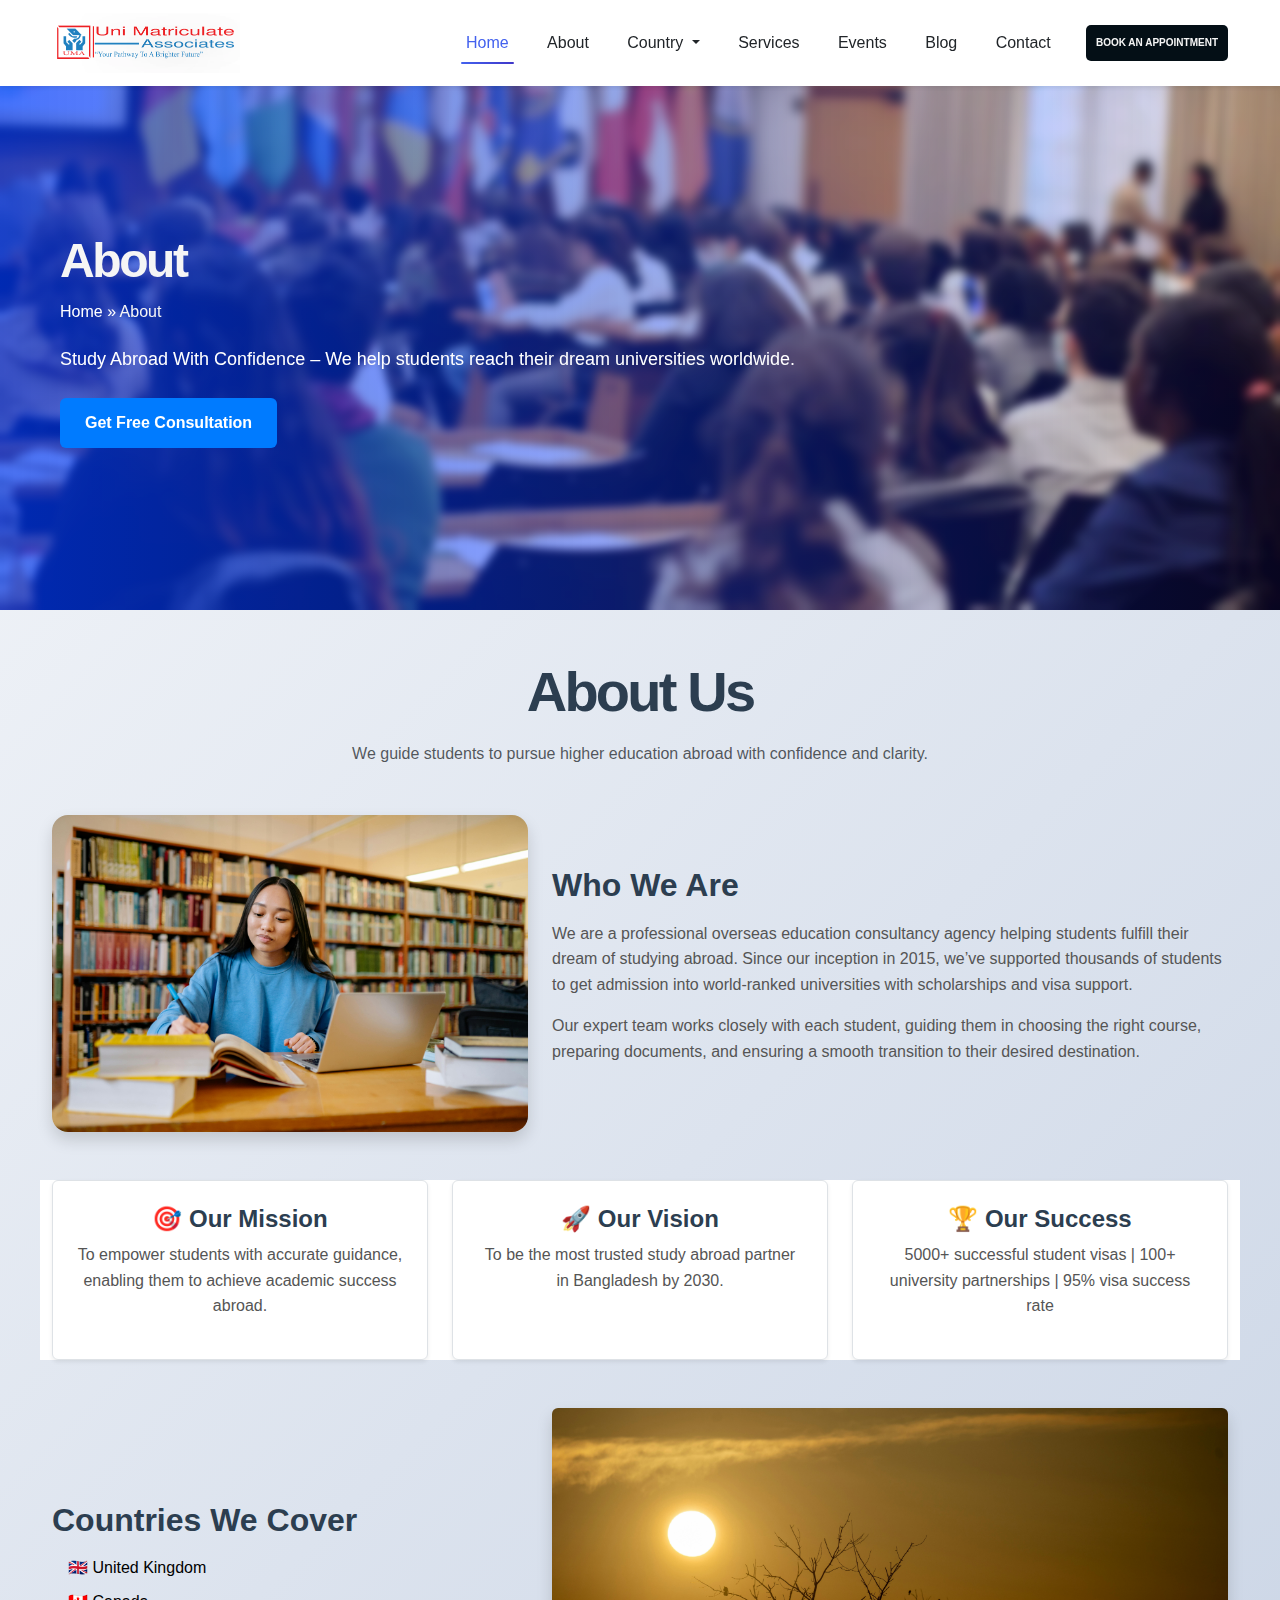
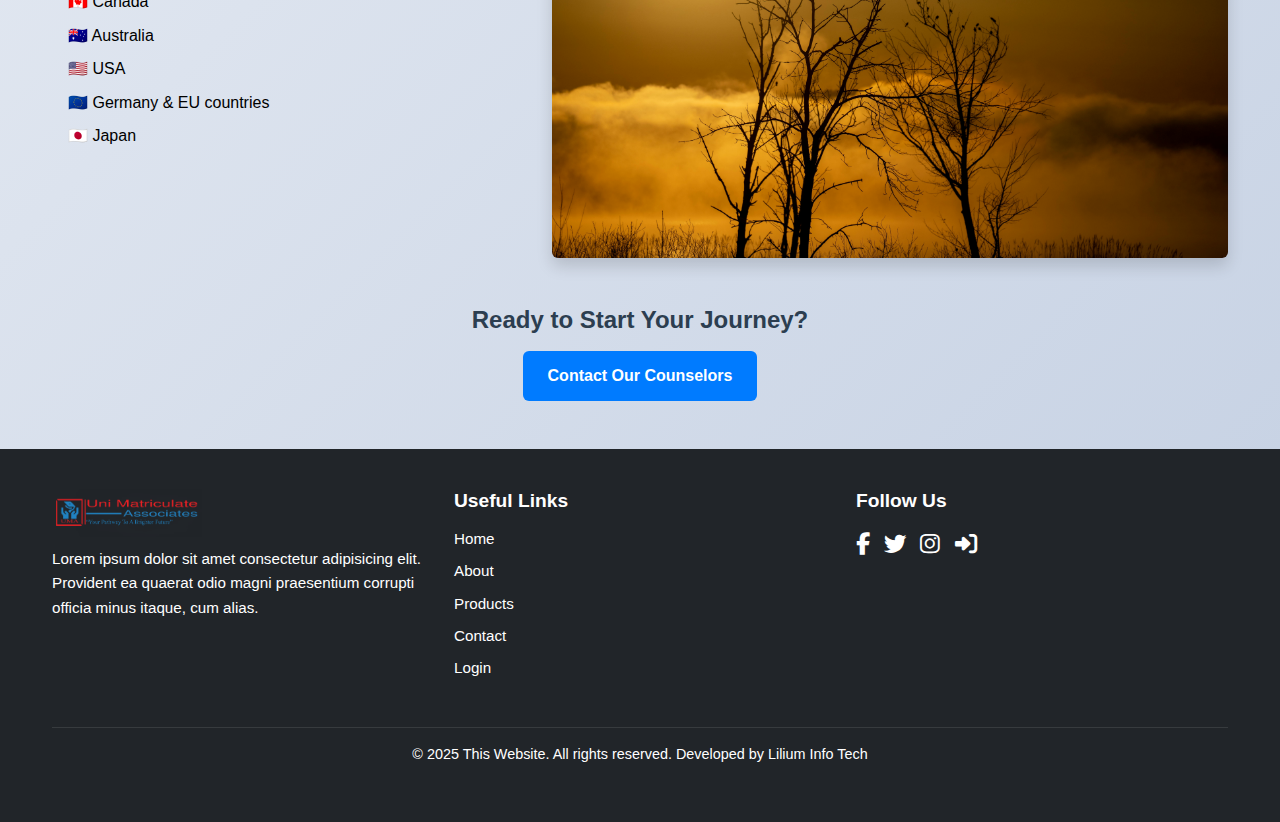
<file: about.html>
<!DOCTYPE html>
<html lang="en">
    <head>
        <meta charset="UTF-8">
        <meta name="viewport" content="width=device-width, initial-scale=1.0">
        <title>Studying abroad</title>
        <!-- Font Awesome -->
      <link rel="stylesheet" href="https://cdnjs.cloudflare.com/ajax/libs/font-awesome/6.7.2/css/all.min.css" crossorigin="anonymous" />
    
      <!-- Bootstrap CSS -->
      <link href="https://cdn.jsdelivr.net/npm/bootstrap@5.0.2/dist/css/bootstrap.min.css" rel="stylesheet">
    
      <!-- Swiper CSS -->
      <link rel="stylesheet" href="https://cdn.jsdelivr.net/npm/swiper@11/swiper-bundle.min.css" />
    
      <!-- Custom CSS -->
      <link rel="stylesheet" href="css/style.css">
    
    </head>
<body>
<!-- Premium Navbar -->
      <nav id="premiumNavbar" class="navbar navbar-expand-lg navbar-light bg-white shadow-sm">
          <div class="container">
              <a class="navbar-brand" href="index.html">
                  <img src="images/logo.png" alt="Logo">
              </a>
  
              <button class="navbar-toggler" type="button" data-bs-toggle="offcanvas" data-bs-target="#mobileMenu" aria-controls="mobileMenu">
                  <span class="navbar-toggler-icon"></span>
              </button>
  
              <div class="collapse navbar-collapse" id="navbarContent">
                  <ul class="navbar-nav ms-auto mb-2 mb-lg-0">
                      <li class="nav-item">
                          <a class="nav-link active" href="index.html">Home</a>
                      </li>
                      <li class="nav-item">
                          <a class="nav-link" href="about.html">About</a>
                      </li>
                      <li class="nav-item dropdown">
                          <a class="nav-link dropdown-toggle" href="country.html" id="navbarDropdown" role="button" data-bs-toggle="dropdown" aria-expanded="false">
                              Country
                          </a>
                          <ul class="dropdown-menu dropdown-menu-end" aria-labelledby="navbarDropdown">
                              <li><a class="dropdown-item" href="aus.html">AUS</a></li>
                              <li><a class="dropdown-item" href="#">US</a></li>
                              <li><a class="dropdown-item" href="#">JAP</a></li>
                              <li><a class="dropdown-item" href="#">CAN</a></li>
                          </ul>
                      </li>
                      <li class="nav-item">
                          <a class="nav-link" href="service.html">Services</a>
                      </li>
                      <li class="nav-item">
                          <a class="nav-link" href="events.html">Events</a>
                      </li>
                      <li class="nav-item">
                          <a class="nav-link" href="blog.html">Blog</a>
                          <li class="nav-item">
                              <a class="nav-link" href="contact.html">Contact </a>
                          </li>
                      </li>
                  </ul>
  
                  <div class="d-flex ms-lg-3">
                      <a href="#" class="button-booking">BOOK AN APPOINTMENT</a>
                  </div>
              </div>
          </div>
      </nav>
     
  
      <!-- Mobile Menu Offcanvas -->
      <div class="offcanvas offcanvas-end" tabindex="-1" id="mobileMenu" aria-labelledby="mobileMenuLabel">
          <div class="offcanvas-header">
              <h5 class="offcanvas-title" id="mobileMenuLabel">BrandName</h5>
              <button type="button" class="btn-close text-reset" data-bs-dismiss="offcanvas" aria-label="Close"></button>
          </div>
          <div class="offcanvas-body">
              <ul class="navbar-nav">
                  <li class="nav-item">
                      <a class="nav-link active" href="index.html">Home</a>
                  </li>
                  <li class="nav-item">
                      <a class="nav-link" href="about.html">About</a>
                  </li>
                  <li class="nav-item dropdown">
                      <a class="nav-link dropdown-toggle" href="country.html" id="mobileDropdown" role="button" data-bs-toggle="dropdown" aria-expanded="false">
                          Country
                      </a>
                      <ul class="dropdown-menu" aria-labelledby="mobileDropdown">
                          <li><a class="dropdown-item" href="#">AUS</a></li>
                          <li><a class="dropdown-item" href="#">US</a></li>
                          <li><a class="dropdown-item" href="#">JAP</a></li>
                          <li><a class="dropdown-item" href="#">CAN</a></li>
                      </ul>
                  </li>
                  <li class="nav-item">
                      <a class="nav-link" href="#">Services</a>
                  </li>
                  <li class="nav-item">
                      <a class="nav-link" href="events.html">Events</a>
                  </li>
                  <li class="nav-item">
                      <a class="nav-link" href="blog.html">Blog</a>
                  </li>
                  <li class="nav-item">
                      <a class="nav-link" href="contact.html">Contact</a>
                  </li>
              </ul>
  
              <div class="mt-3">
                  <a href="#" class="btn btn-premium d-block">Get Started</a>
              </div>
  
              <div class="mt-4 pt-3 border-top">
                  <div class="d-flex justify-content-center">
                      <a href="#" class="text-dark mx-3"><i class="fab fa-facebook-f"></i></a>
                      <a href="#" class="text-dark mx-3"><i class="fab fa-twitter"></i></a>
                      <a href="#" class="text-dark mx-3"><i class="fab fa-instagram"></i></a>
                      <a href="#" class="text-dark mx-3"><i class="fab fa-linkedin-in"></i></a>
                  </div>
              </div>
          </div>
      </div>
         <!-- Hero Section -->
        <section class="breadcrumb-hero">
  <div class="overlay"></div>
  <img src="images/bannar-seminer.webp" alt="Study Abroad Banner" class="background-image-visible">
  
  <div class="breadcrumb-content">
    <h1>About</h1>
    <nav class="breadcrumb-nav">
      <a href="index.html">Home</a> &raquo; <span>About</span>
    </nav>
    <p>Study Abroad With Confidence – We help students reach their dream universities worldwide.</p>
    <a href="#contact" class="btn">Get Free Consultation</a>
  </div>
</section>
        <section class="about-section py-5">
            <div class="container">
              <div class="text-center mb-5">
                <h1 class="fw-bold">About Us</h1>
                <p class="text-muted">We guide students to pursue higher education abroad with confidence and clarity.</p>
              </div>
          
              <div class="row align-items-center mb-5">
                <div class="col-md-5">
                  <img src="images/library-student.jpg" alt="Study Abroad" class="img-fluid rounded-4 shadow">
                </div>
                <div class="col-md-7">
                  <h3 class="fw-bold mb-3">Who We Are</h3>
                  <p>We are a professional overseas education consultancy agency helping students fulfill their dream of studying abroad. Since our inception in 2015, we’ve supported thousands of students to get admission into world-ranked universities with scholarships and visa support.</p>
                  <p>Our expert team works closely with each student, guiding them in choosing the right course, preparing documents, and ensuring a smooth transition to their desired destination.</p>
                </div>
              </div>
          
              <div class="row text-center mb-5" style="background-color: white;">
                <div class="col-md-4">
                  <div class="p-4 border rounded shadow-sm h-100">
                    <h4 class="fw-bold mb-2">🎯 Our Mission</h4>
                    <p>To empower students with accurate guidance, enabling them to achieve academic success abroad.</p>
                  </div>
                </div>
                <div class="col-md-4">
                  <div class="p-4 border rounded shadow-sm h-100">
                    <h4 class="fw-bold mb-2">🚀 Our Vision</h4>
                    <p>To be the most trusted study abroad partner in Bangladesh by 2030.</p>
                  </div>
                </div>
                <div class="col-md-4">
                  <div class="p-4 border rounded shadow-sm h-100">
                    <h4 class="fw-bold mb-2">🏆 Our Success</h4>
                    <p>5000+ successful student visas | 100+ university partnerships | 95% visa success rate</p>
                  </div>
                </div>
              </div>
          
              <div class="row align-items-center mb-5">
                
                <div class="col-md-5 order-md-1">
                  <h3 class="fw-bold mb-3">Countries We Cover</h3>
                  <ul class="list-unstyled">
                    <li>🇬🇧 United Kingdom</li>
                    <li>🇨🇦 Canada</li>
                    <li>🇦🇺 Australia</li>
                    <li>🇺🇸 USA</li>
                    <li>🇪🇺 Germany & EU countries</li>
                    <li>🇯🇵 Japan</li>
                  </ul>
                </div>
                <div class="col-md-7 order-md-2">
                  <img src="images/about-last.jpg" alt="Countries We Serve" class="img-fluid rounded shadow">
                </div>
              </div>
          
              <div class="text-center">
                <h4 class="mb-3">Ready to Start Your Journey?</h4>
                <a href="contact.html" class="btn btn-premium">Contact Our Counselors</a>
              </div>
            </div>
          </section>
          

        <!--footer-->
 <footer class="footer" id="footer">
    <div class="container">
      <div class="footer-grid">
  
        <!-- Column 1: Logo & Details -->
        <div class="footer-column">
          <div class="footer-logo">
            <img src="images/logo.png" alt="SS-EMPORIUM Logo">
          </div>
          <p>Lorem ipsum dolor sit amet consectetur adipisicing elit. Provident ea quaerat odio magni praesentium corrupti officia minus itaque, cum alias.
          </p>
        </div>
  
        <!-- Column 2: Useful Links -->
  <div class="footer-column">
  <h4>Useful Links</h4>
  <ul class="footer-links">
  <li><a href="index.html">Home</a></li>
  <li><a href="about.html">About</a></li>
  <li><a href="product.html">Products</a></li>
  <li><a href="contact.html">Contact</a></li>
  <li><a href="login.html">Login</a></li> <!-- ✅ New Login link added -->
  </ul>
  </div>
  
  
        <!-- Column 3: Social Links -->
        <div class="footer-column">
          <h4>Follow Us</h4>
          <div class="social-icons">
            <a href="#"><i class="fab fa-facebook-f"></i></a>
            <a href="#"><i class="fab fa-twitter"></i></a>
            <a href="#"><i class="fab fa-instagram"></i></a>
            <a href="#"><i class="fas fa-sign-in-alt"></i></a>
          </div>
        </div>
  
      </div>
  
      <!-- Bottom Text -->
      <div class="footer-bottom">
        <p>© 2025 This Website. All rights reserved. Developed by Lilium Info Tech</p>
      </div>
    </div>
  </footer>
</body>
</html>
</file>
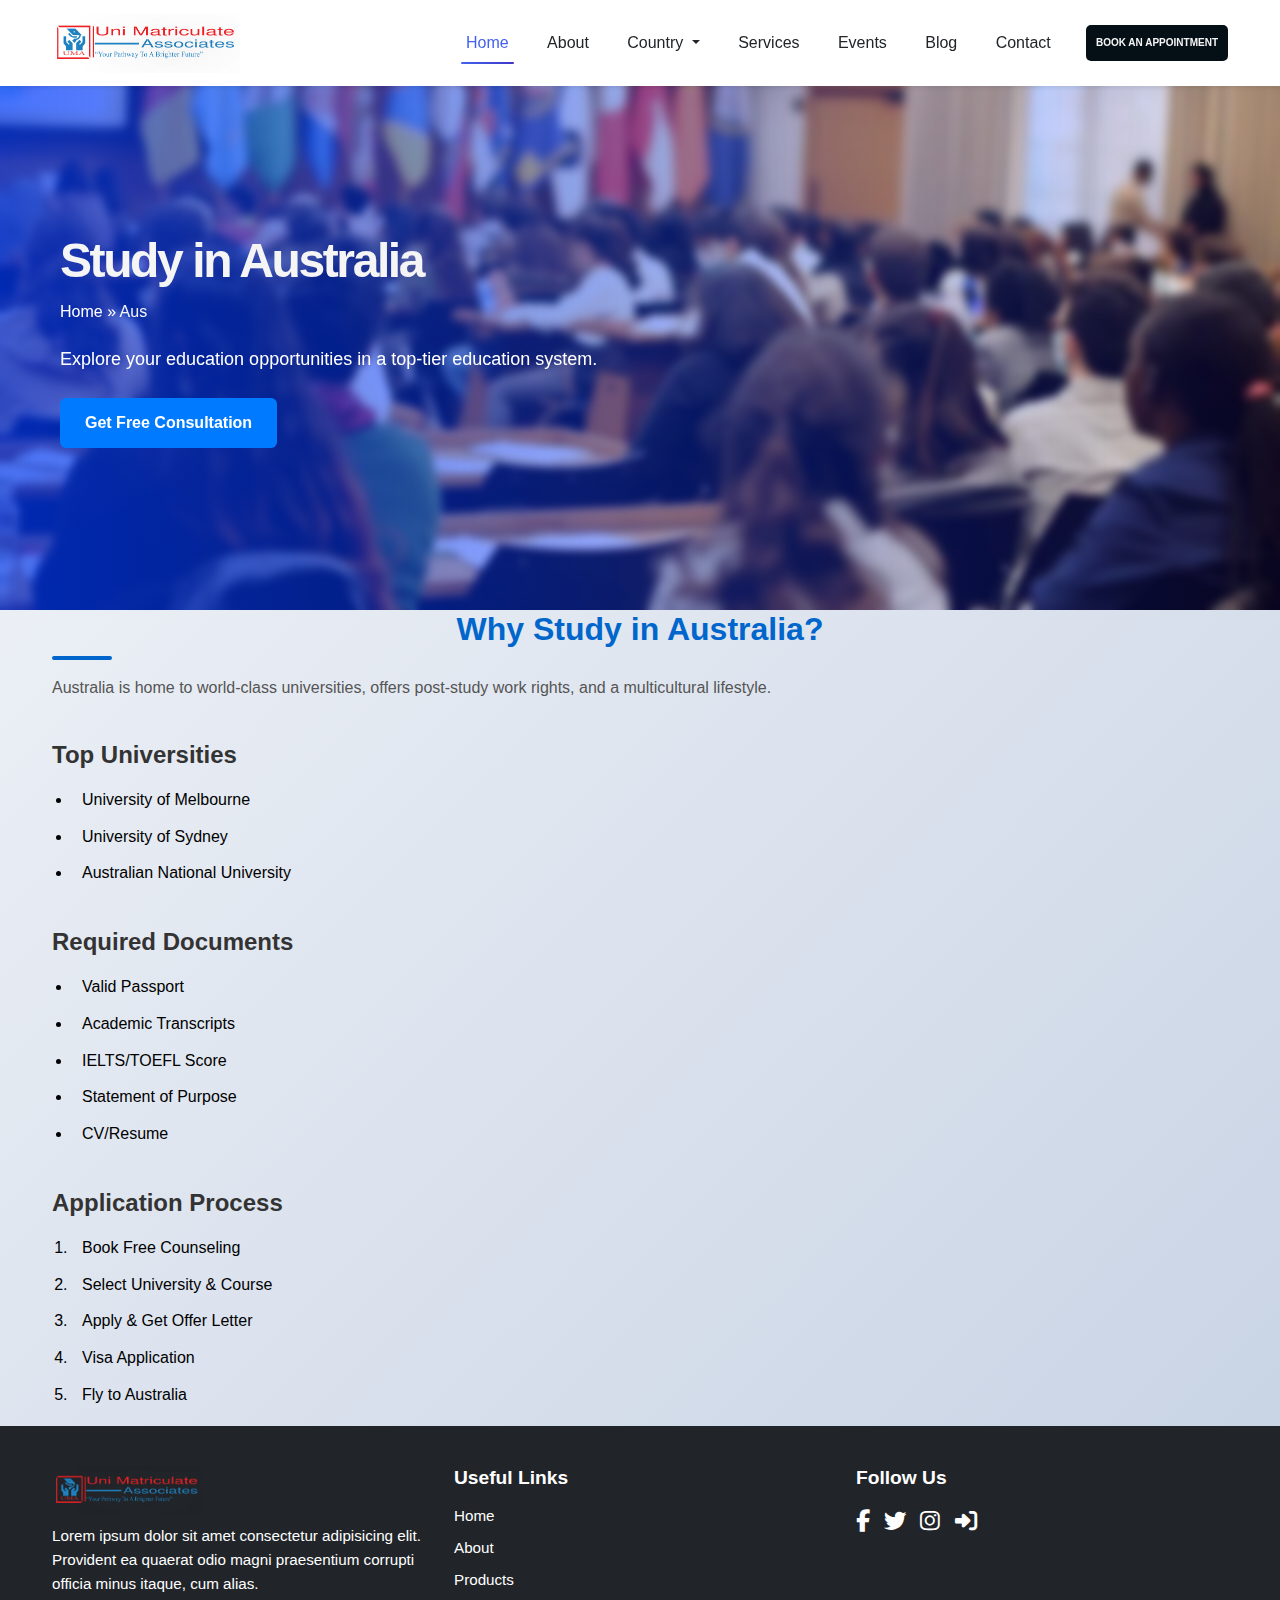
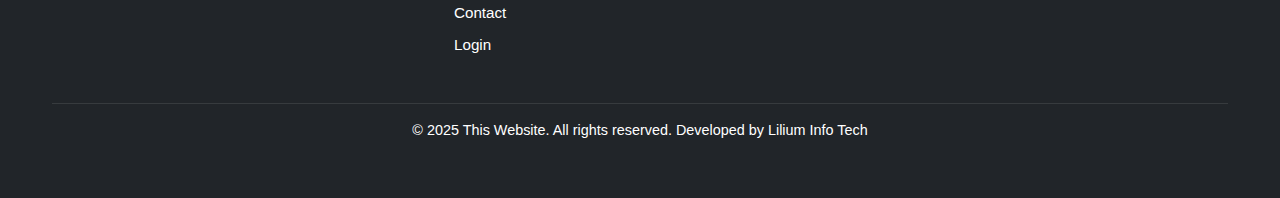
<file: aus.html>
<!DOCTYPE html>
<html lang="en">
    <head>
        <meta charset="UTF-8">
        <meta name="viewport" content="width=device-width, initial-scale=1.0">
        <title>Studying abroad</title>
        <!-- Font Awesome -->
      <link rel="stylesheet" href="https://cdnjs.cloudflare.com/ajax/libs/font-awesome/6.7.2/css/all.min.css" crossorigin="anonymous" />
      
      <link href="https://fonts.googleapis.com/css2?family=Poppins:wght@400;600;700&display=swap" rel="stylesheet">

    
      <!-- Bootstrap CSS -->
      <link href="https://cdn.jsdelivr.net/npm/bootstrap@5.0.2/dist/css/bootstrap.min.css" rel="stylesheet">
    
      <!-- Swiper CSS -->
      <link rel="stylesheet" href="https://cdn.jsdelivr.net/npm/swiper@11/swiper-bundle.min.css" />
    
      <!-- Custom CSS -->
      <link rel="stylesheet" href="css/style.css">
    
    </head>
<body>
   <!-- Premium Navbar -->
      <nav id="premiumNavbar" class="navbar navbar-expand-lg navbar-light bg-white shadow-sm">
          <div class="container">
              <a class="navbar-brand" href="index.html">
                  <img src="images/logo.png" alt="Logo">
              </a>
  
              <button class="navbar-toggler" type="button" data-bs-toggle="offcanvas" data-bs-target="#mobileMenu" aria-controls="mobileMenu">
                  <span class="navbar-toggler-icon"></span>
              </button>
  
              <div class="collapse navbar-collapse" id="navbarContent">
                  <ul class="navbar-nav ms-auto mb-2 mb-lg-0">
                      <li class="nav-item">
                          <a class="nav-link active" href="index.html">Home</a>
                      </li>
                      <li class="nav-item">
                          <a class="nav-link" href="about.html">About</a>
                      </li>
                      <li class="nav-item dropdown">
                          <a class="nav-link dropdown-toggle" href="country.html" id="navbarDropdown" role="button" data-bs-toggle="dropdown" aria-expanded="false">
                              Country
                          </a>
                          <ul class="dropdown-menu dropdown-menu-end" aria-labelledby="navbarDropdown">
                              <li><a class="dropdown-item" href="aus.html">AUS</a></li>
                              <li><a class="dropdown-item" href="#">US</a></li>
                              <li><a class="dropdown-item" href="#">JAP</a></li>
                              <li><a class="dropdown-item" href="#">CAN</a></li>
                          </ul>
                      </li>
                      <li class="nav-item">
                          <a class="nav-link" href="service.html">Services</a>
                      </li>
                      <li class="nav-item">
                          <a class="nav-link" href="events.html">Events</a>
                      </li>
                      <li class="nav-item">
                          <a class="nav-link" href="blog.html">Blog</a>
                          <li class="nav-item">
                              <a class="nav-link" href="contact.html">Contact </a>
                          </li>
                      </li>
                  </ul>
  
                  <div class="d-flex ms-lg-3">
                      <a href="#" class="button-booking">BOOK AN APPOINTMENT</a>
                  </div>
              </div>
          </div>
      </nav>
     
  
      <!-- Mobile Menu Offcanvas -->
      <div class="offcanvas offcanvas-end" tabindex="-1" id="mobileMenu" aria-labelledby="mobileMenuLabel">
          <div class="offcanvas-header">
              <h5 class="offcanvas-title" id="mobileMenuLabel">BrandName</h5>
              <button type="button" class="btn-close text-reset" data-bs-dismiss="offcanvas" aria-label="Close"></button>
          </div>
          <div class="offcanvas-body">
              <ul class="navbar-nav">
                  <li class="nav-item">
                      <a class="nav-link active" href="index.html">Home</a>
                  </li>
                  <li class="nav-item">
                      <a class="nav-link" href="about.html">About</a>
                  </li>
                  <li class="nav-item dropdown">
                      <a class="nav-link dropdown-toggle" href="country.html" id="mobileDropdown" role="button" data-bs-toggle="dropdown" aria-expanded="false">
                          Country
                      </a>
                      <ul class="dropdown-menu" aria-labelledby="mobileDropdown">
                          <li><a class="dropdown-item" href="#">AUS</a></li>
                          <li><a class="dropdown-item" href="#">US</a></li>
                          <li><a class="dropdown-item" href="#">JAP</a></li>
                          <li><a class="dropdown-item" href="#">CAN</a></li>
                      </ul>
                  </li>
                  <li class="nav-item">
                      <a class="nav-link" href="#">Services</a>
                  </li>
                  <li class="nav-item">
                      <a class="nav-link" href="events.html">Events</a>
                  </li>
                  <li class="nav-item">
                      <a class="nav-link" href="blog.html">Blog</a>
                  </li>
                  <li class="nav-item">
                      <a class="nav-link" href="contact.html">Contact</a>
                  </li>
              </ul>
  
              <div class="mt-3">
                  <a href="#" class="btn btn-premium d-block">Get Started</a>
              </div>
  
              <div class="mt-4 pt-3 border-top">
                  <div class="d-flex justify-content-center">
                      <a href="#" class="text-dark mx-3"><i class="fab fa-facebook-f"></i></a>
                      <a href="#" class="text-dark mx-3"><i class="fab fa-twitter"></i></a>
                      <a href="#" class="text-dark mx-3"><i class="fab fa-instagram"></i></a>
                      <a href="#" class="text-dark mx-3"><i class="fab fa-linkedin-in"></i></a>
                  </div>
              </div>
          </div>
      </div>
         <!-- Hero Section -->
        <section class="breadcrumb-hero">
  <div class="overlay"></div>
  <img src="images/bannar-seminer.webp" alt="Study Abroad Banner" class="background-image-visible">
  
  <div class="breadcrumb-content">
    <h1>Study in Australia</h1>
    <nav class="breadcrumb-nav">
      <a href="index.html">Home</a> &raquo; <span>Aus</span>
    </nav>
    <p>Explore your education opportunities in a top-tier education system.</p>
    <a href="#contact" class="btn">Get Free Consultation</a>
  </div>
</section>
          <section class="country-content container">
            <h2>Why Study in Australia?</h2>
            <p>Australia is home to world-class universities, offers post-study work rights, and a multicultural lifestyle.</p>
        
            <h3>Top Universities</h3>
            <ul>
              <li>University of Melbourne</li>
              <li>University of Sydney</li>
              <li>Australian National University</li>
            </ul>
        
            <h3>Required Documents</h3>
            <ul>
              <li>Valid Passport</li>
              <li>Academic Transcripts</li>
              <li>IELTS/TOEFL Score</li>
              <li>Statement of Purpose</li>
              <li>CV/Resume</li>
            </ul>
        
            <h3>Application Process</h3>
            <ol>
              <li>Book Free Counseling</li>
              <li>Select University & Course</li>
              <li>Apply & Get Offer Letter</li>
              <li>Visa Application</li>
              <li>Fly to Australia</li>
            </ol>
          </section>
          <!--footer-->
 <footer class="footer" id="footer">
    <div class="container">
      <div class="footer-grid">
  
        <!-- Column 1: Logo & Details -->
        <div class="footer-column">
          <div class="footer-logo">
            <img src="images/logo.png" alt="SS-EMPORIUM Logo">
          </div>
          <p>Lorem ipsum dolor sit amet consectetur adipisicing elit. Provident ea quaerat odio magni praesentium corrupti officia minus itaque, cum alias.
          </p>
        </div>
  
        <!-- Column 2: Useful Links -->
  <div class="footer-column">
  <h4>Useful Links</h4>
  <ul class="footer-links">
  <li><a href="index.html">Home</a></li>
  <li><a href="about.html">About</a></li>
  <li><a href="product.html">Products</a></li>
  <li><a href="contact.html">Contact</a></li>
  <li><a href="login.html">Login</a></li> <!-- ✅ New Login link added -->
  </ul>
  </div>
  
  
        <!-- Column 3: Social Links -->
        <div class="footer-column">
          <h4>Follow Us</h4>
          <div class="social-icons">
            <a href="#"><i class="fab fa-facebook-f"></i></a>
            <a href="#"><i class="fab fa-twitter"></i></a>
            <a href="#"><i class="fab fa-instagram"></i></a>
            <a href="#"><i class="fas fa-sign-in-alt"></i></a>
          </div>
        </div>
  
      </div>
  
      <!-- Bottom Text -->
      <div class="footer-bottom">
        <p>© 2025 This Website. All rights reserved. Developed by Lilium Info Tech</p>
      </div>
    </div>
  </footer>
  
</body>
</html>
</file>
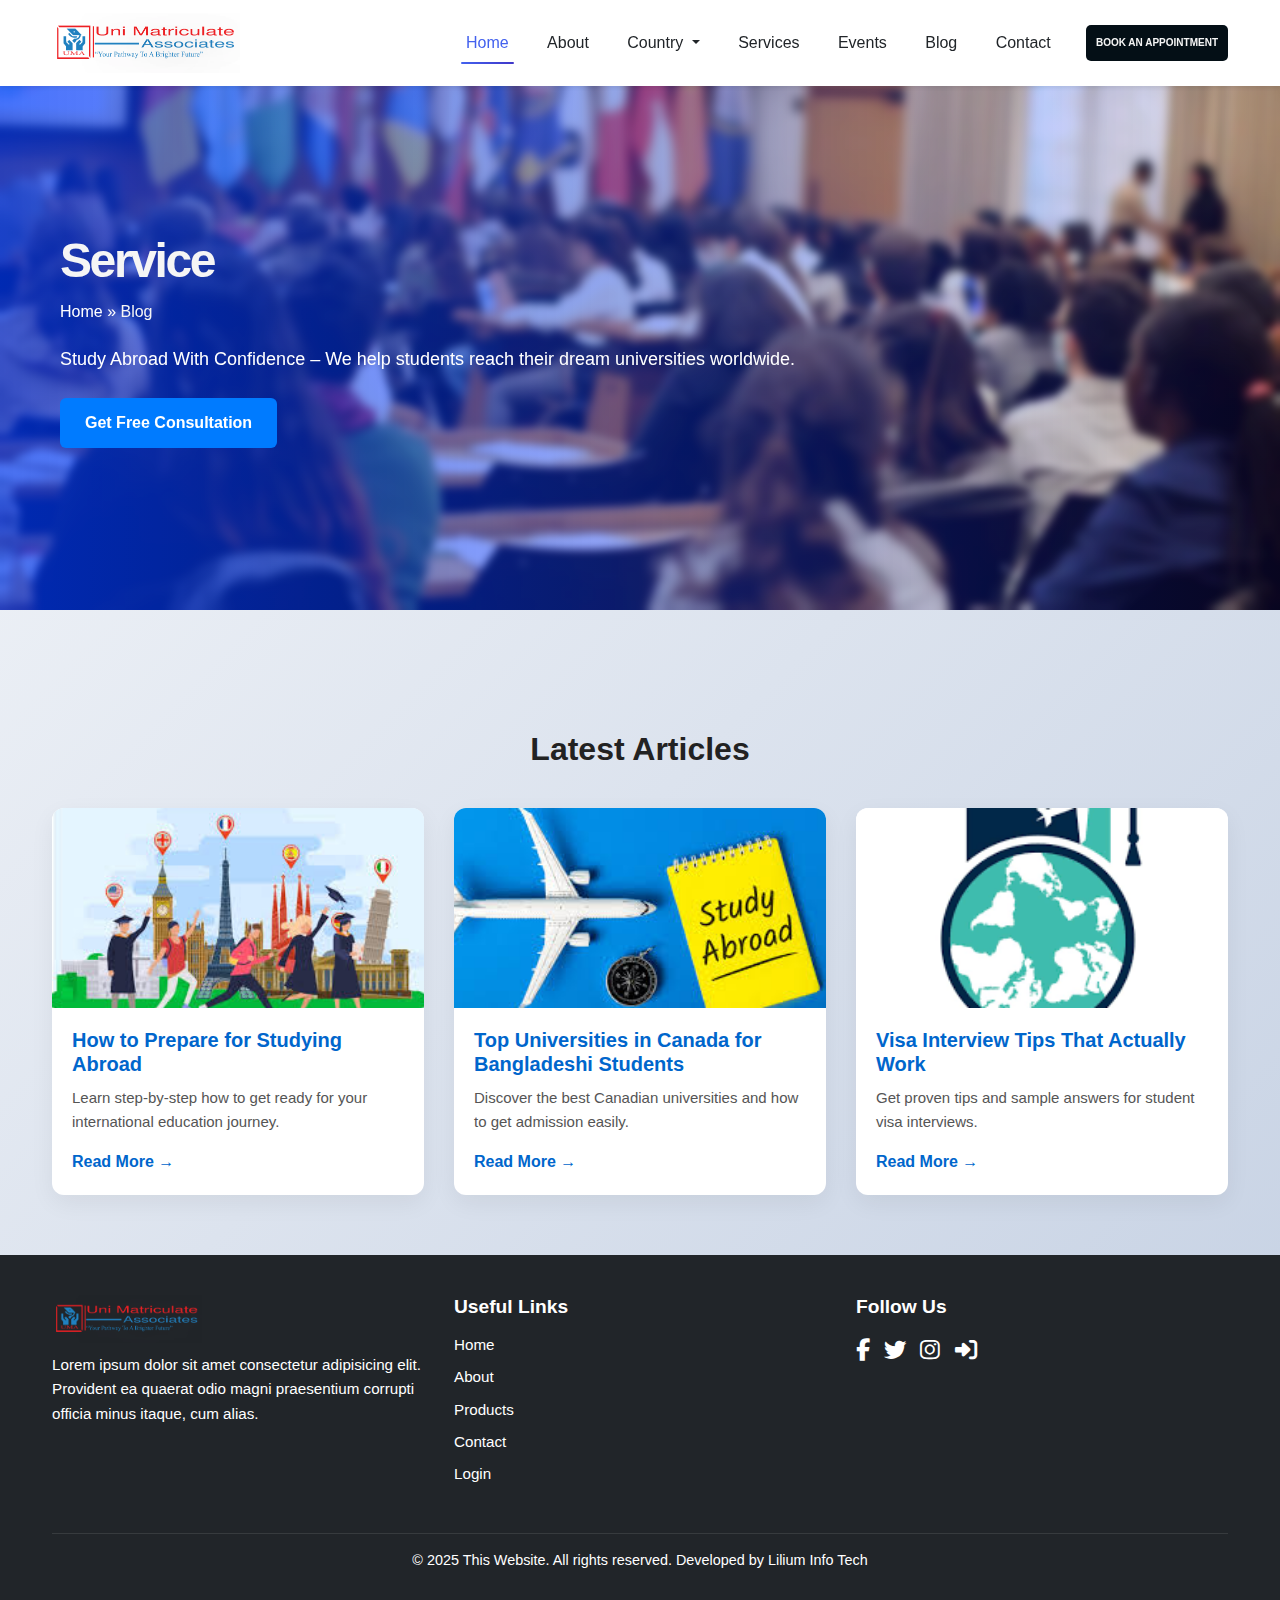
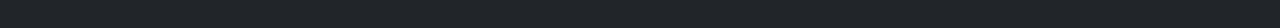
<file: blog.html>
<!DOCTYPE html>
<html lang="en">
    <head>
        <meta charset="UTF-8">
        <meta name="viewport" content="width=device-width, initial-scale=1.0">
        <title>Studying abroad</title>
        <!-- Font Awesome -->
      <link rel="stylesheet" href="https://cdnjs.cloudflare.com/ajax/libs/font-awesome/6.7.2/css/all.min.css" crossorigin="anonymous" />
    
      <!-- Bootstrap CSS -->
      <link href="https://cdn.jsdelivr.net/npm/bootstrap@5.0.2/dist/css/bootstrap.min.css" rel="stylesheet">
    
      <!-- Swiper CSS -->
      <link rel="stylesheet" href="https://cdn.jsdelivr.net/npm/swiper@11/swiper-bundle.min.css" />
    
      <!-- Custom CSS -->
      <link rel="stylesheet" href="css/style.css">
    
    </head>
<body>
<!-- Premium Navbar -->
      <nav id="premiumNavbar" class="navbar navbar-expand-lg navbar-light bg-white shadow-sm">
          <div class="container">
              <a class="navbar-brand" href="index.html">
                  <img src="images/logo.png" alt="Logo">
              </a>
  
              <button class="navbar-toggler" type="button" data-bs-toggle="offcanvas" data-bs-target="#mobileMenu" aria-controls="mobileMenu">
                  <span class="navbar-toggler-icon"></span>
              </button>
  
              <div class="collapse navbar-collapse" id="navbarContent">
                  <ul class="navbar-nav ms-auto mb-2 mb-lg-0">
                      <li class="nav-item">
                          <a class="nav-link active" href="index.html">Home</a>
                      </li>
                      <li class="nav-item">
                          <a class="nav-link" href="about.html">About</a>
                      </li>
                      <li class="nav-item dropdown">
                          <a class="nav-link dropdown-toggle" href="country.html" id="navbarDropdown" role="button" data-bs-toggle="dropdown" aria-expanded="false">
                              Country
                          </a>
                          <ul class="dropdown-menu dropdown-menu-end" aria-labelledby="navbarDropdown">
                              <li><a class="dropdown-item" href="aus.html">AUS</a></li>
                              <li><a class="dropdown-item" href="#">US</a></li>
                              <li><a class="dropdown-item" href="#">JAP</a></li>
                              <li><a class="dropdown-item" href="#">CAN</a></li>
                          </ul>
                      </li>
                      <li class="nav-item">
                          <a class="nav-link" href="service.html">Services</a>
                      </li>
                      <li class="nav-item">
                          <a class="nav-link" href="events.html">Events</a>
                      </li>
                      <li class="nav-item">
                          <a class="nav-link" href="blog.html">Blog</a>
                          <li class="nav-item">
                              <a class="nav-link" href="contact.html">Contact </a>
                          </li>
                      </li>
                  </ul>
  
                  <div class="d-flex ms-lg-3">
                      <a href="#" class="button-booking">BOOK AN APPOINTMENT</a>
                  </div>
              </div>
          </div>
      </nav>
     
  
      <!-- Mobile Menu Offcanvas -->
      <div class="offcanvas offcanvas-end" tabindex="-1" id="mobileMenu" aria-labelledby="mobileMenuLabel">
          <div class="offcanvas-header">
              <h5 class="offcanvas-title" id="mobileMenuLabel">BrandName</h5>
              <button type="button" class="btn-close text-reset" data-bs-dismiss="offcanvas" aria-label="Close"></button>
          </div>
          <div class="offcanvas-body">
              <ul class="navbar-nav">
                  <li class="nav-item">
                      <a class="nav-link active" href="index.html">Home</a>
                  </li>
                  <li class="nav-item">
                      <a class="nav-link" href="about.html">About</a>
                  </li>
                  <li class="nav-item dropdown">
                      <a class="nav-link dropdown-toggle" href="country.html" id="mobileDropdown" role="button" data-bs-toggle="dropdown" aria-expanded="false">
                          Country
                      </a>
                      <ul class="dropdown-menu" aria-labelledby="mobileDropdown">
                          <li><a class="dropdown-item" href="#">AUS</a></li>
                          <li><a class="dropdown-item" href="#">US</a></li>
                          <li><a class="dropdown-item" href="#">JAP</a></li>
                          <li><a class="dropdown-item" href="#">CAN</a></li>
                      </ul>
                  </li>
                  <li class="nav-item">
                      <a class="nav-link" href="#">Services</a>
                  </li>
                  <li class="nav-item">
                      <a class="nav-link" href="events.html">Events</a>
                  </li>
                  <li class="nav-item">
                      <a class="nav-link" href="blog.html">Blog</a>
                  </li>
                  <li class="nav-item">
                      <a class="nav-link" href="contact.html">Contact</a>
                  </li>
              </ul>
  
              <div class="mt-3">
                  <a href="#" class="btn btn-premium d-block">Get Started</a>
              </div>
  
              <div class="mt-4 pt-3 border-top">
                  <div class="d-flex justify-content-center">
                      <a href="#" class="text-dark mx-3"><i class="fab fa-facebook-f"></i></a>
                      <a href="#" class="text-dark mx-3"><i class="fab fa-twitter"></i></a>
                      <a href="#" class="text-dark mx-3"><i class="fab fa-instagram"></i></a>
                      <a href="#" class="text-dark mx-3"><i class="fab fa-linkedin-in"></i></a>
                  </div>
              </div>
          </div>
      </div>        
       <!-- Hero Section -->
        <section class="breadcrumb-hero">
  <div class="overlay"></div>
  <img src="images/bannar-seminer.webp" alt="Study Abroad Banner" class="background-image-visible">
  
  <div class="breadcrumb-content">
    <h1>Service</h1>
    <nav class="breadcrumb-nav">
      <a href="index.html">Home</a> &raquo; <span>Blog</span>
    </nav>
    <p>Study Abroad With Confidence – We help students reach their dream universities worldwide.</p>
    <a href="#contact" class="btn">Get Free Consultation</a>
  </div>
</section>

  <!-- Blog Section -->
  <section class="blog-section">
    <div class="container">
      <h2 class="section-title">Latest Articles</h2>
      <div class="blog-grid">
        <div class="blog-card">
          <img src="images/blog-1.jpg" alt="Blog 1" />
          <div class="blog-content">
            <h3>How to Prepare for Studying Abroad</h3>
            <p>Learn step-by-step how to get ready for your international education journey.</p>
            <a href="#" class="read-more">Read More →</a>
          </div>
        </div>
        <div class="blog-card">
          <img src="images/blog-2.jpg" alt="Blog 2" />
          <div class="blog-content">
            <h3>Top Universities in Canada for Bangladeshi Students</h3>
            <p>Discover the best Canadian universities and how to get admission easily.</p>
            <a href="#" class="read-more">Read More →</a>
          </div>
        </div>
        <div class="blog-card">
          <img src="images/blog-3.png" alt="Blog 3" />
          <div class="blog-content">
            <h3>Visa Interview Tips That Actually Work</h3>
            <p>Get proven tips and sample answers for student visa interviews.</p>
            <a href="#" class="read-more">Read More →</a>
          </div>
        </div>
      </div>
    </div>
  </section>

        <!--footer-->
 <footer class="footer" id="footer">
    <div class="container">
      <div class="footer-grid">
  
        <!-- Column 1: Logo & Details -->
        <div class="footer-column">
          <div class="footer-logo">
            <img src="images/logo.png" alt="SS-EMPORIUM Logo">
          </div>
          <p>Lorem ipsum dolor sit amet consectetur adipisicing elit. Provident ea quaerat odio magni praesentium corrupti officia minus itaque, cum alias.
          </p>
        </div>
  
        <!-- Column 2: Useful Links -->
  <div class="footer-column">
  <h4>Useful Links</h4>
  <ul class="footer-links">
  <li><a href="index.html">Home</a></li>
  <li><a href="about.html">About</a></li>
  <li><a href="product.html">Products</a></li>
  <li><a href="contact.html">Contact</a></li>
  <li><a href="login.html">Login</a></li> <!-- ✅ New Login link added -->
  </ul>
  </div>
  
  
        <!-- Column 3: Social Links -->
        <div class="footer-column">
          <h4>Follow Us</h4>
          <div class="social-icons">
            <a href="#"><i class="fab fa-facebook-f"></i></a>
            <a href="#"><i class="fab fa-twitter"></i></a>
            <a href="#"><i class="fab fa-instagram"></i></a>
            <a href="#"><i class="fas fa-sign-in-alt"></i></a>
          </div>
        </div>
  
      </div>
  
      <!-- Bottom Text -->
      <div class="footer-bottom">
        <p>© 2025 This Website. All rights reserved. Developed by Lilium Info Tech</p>
      </div>
    </div>
  </footer>
</body>
</html>
</file>
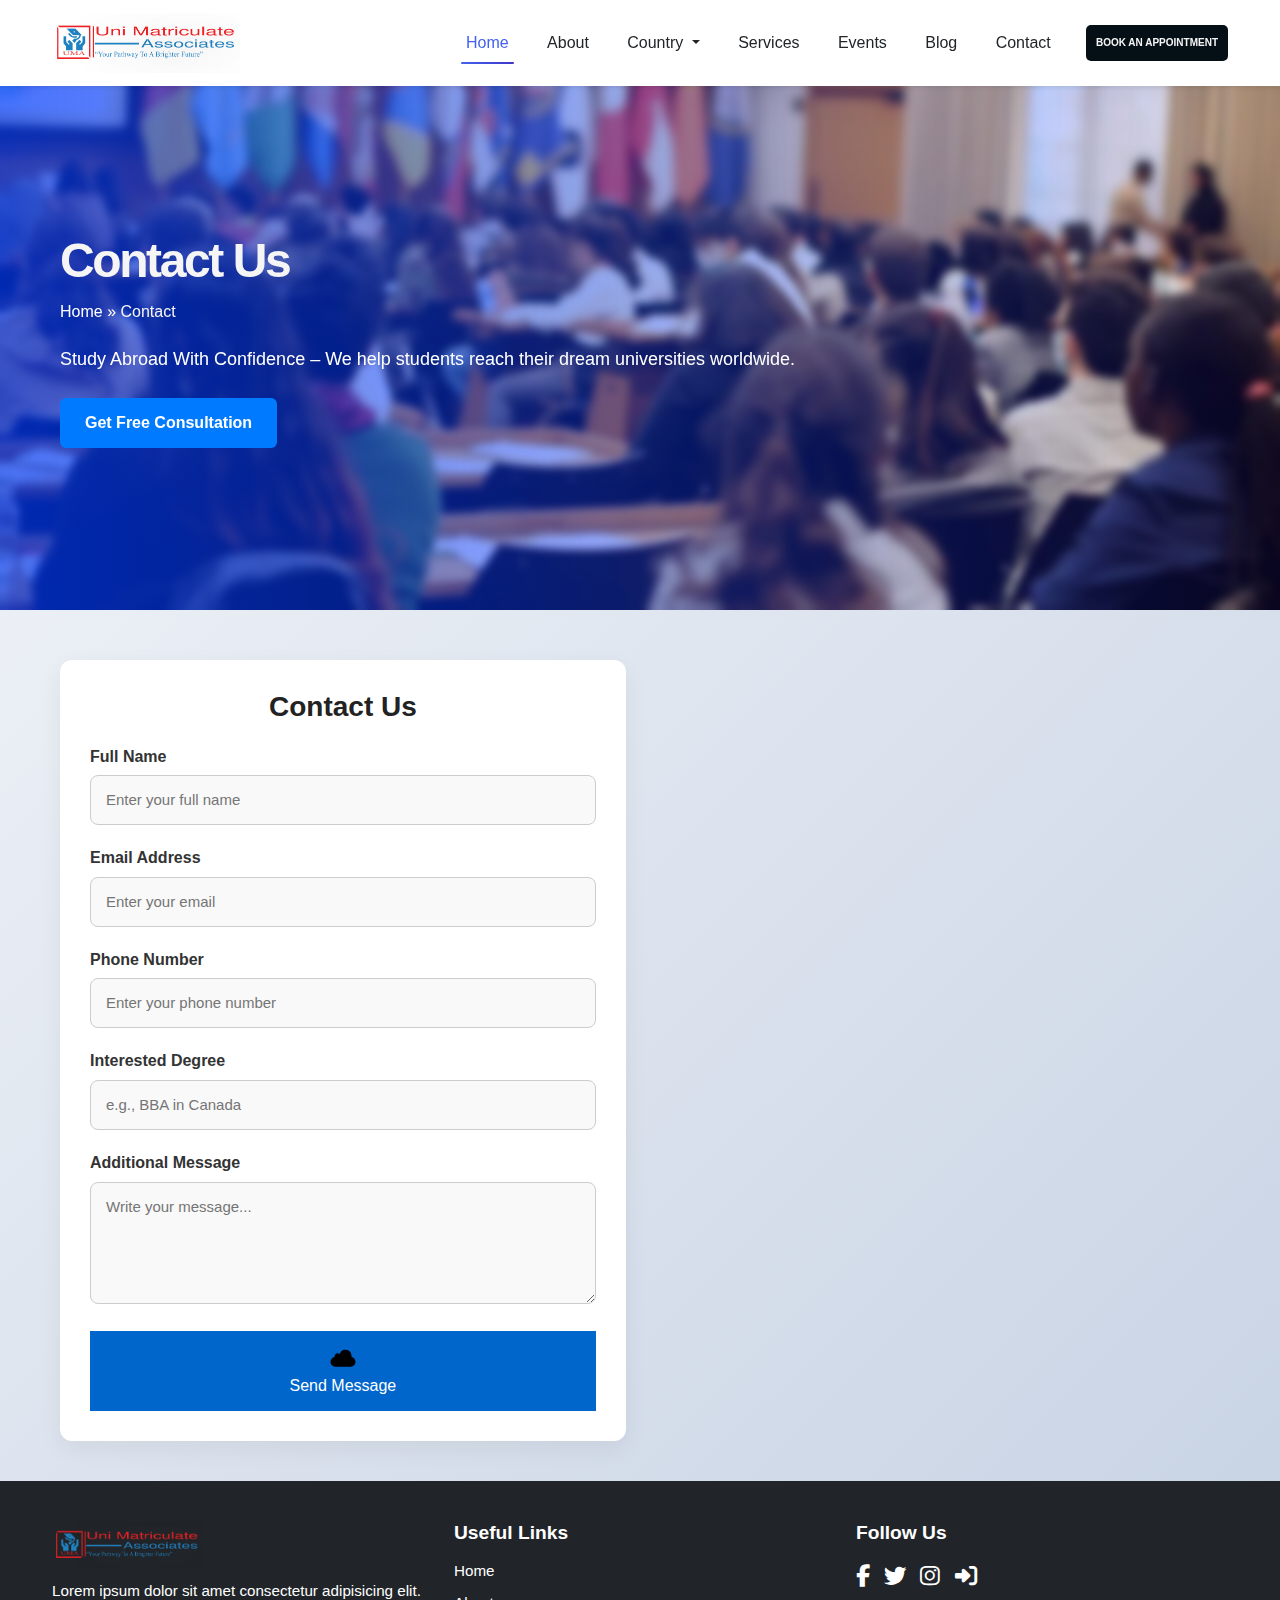
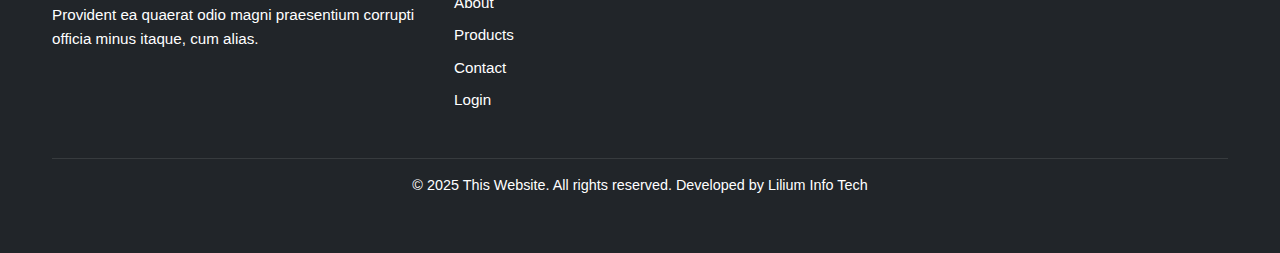
<file: contact.html>
<!DOCTYPE html>
<html lang="en">
    <head>
        <meta charset="UTF-8">
        <meta name="viewport" content="width=device-width, initial-scale=1.0">
        <title>Studying abroad</title>
        <!-- Font Awesome -->
      <link rel="stylesheet" href="https://cdnjs.cloudflare.com/ajax/libs/font-awesome/6.7.2/css/all.min.css" crossorigin="anonymous" />
    
      <!-- Bootstrap CSS -->
      <link href="https://cdn.jsdelivr.net/npm/bootstrap@5.0.2/dist/css/bootstrap.min.css" rel="stylesheet">
    
      <!-- Swiper CSS -->
      <link rel="stylesheet" href="https://cdn.jsdelivr.net/npm/swiper@11/swiper-bundle.min.css" />
    
      <!-- Custom CSS -->
      <link rel="stylesheet" href="css/style.css">
    
    </head>
<body>
<!-- Premium Navbar -->
      <nav id="premiumNavbar" class="navbar navbar-expand-lg navbar-light bg-white shadow-sm">
          <div class="container">
              <a class="navbar-brand" href="index.html">
                  <img src="images/logo.png" alt="Logo">
              </a>
  
              <button class="navbar-toggler" type="button" data-bs-toggle="offcanvas" data-bs-target="#mobileMenu" aria-controls="mobileMenu">
                  <span class="navbar-toggler-icon"></span>
              </button>
  
              <div class="collapse navbar-collapse" id="navbarContent">
                  <ul class="navbar-nav ms-auto mb-2 mb-lg-0">
                      <li class="nav-item">
                          <a class="nav-link active" href="index.html">Home</a>
                      </li>
                      <li class="nav-item">
                          <a class="nav-link" href="about.html">About</a>
                      </li>
                      <li class="nav-item dropdown">
                          <a class="nav-link dropdown-toggle" href="country.html" id="navbarDropdown" role="button" data-bs-toggle="dropdown" aria-expanded="false">
                              Country
                          </a>
                          <ul class="dropdown-menu dropdown-menu-end" aria-labelledby="navbarDropdown">
                              <li><a class="dropdown-item" href="aus.html">AUS</a></li>
                              <li><a class="dropdown-item" href="#">US</a></li>
                              <li><a class="dropdown-item" href="#">JAP</a></li>
                              <li><a class="dropdown-item" href="#">CAN</a></li>
                          </ul>
                      </li>
                      <li class="nav-item">
                          <a class="nav-link" href="service.html">Services</a>
                      </li>
                      <li class="nav-item">
                          <a class="nav-link" href="events.html">Events</a>
                      </li>
                      <li class="nav-item">
                          <a class="nav-link" href="blog.html">Blog</a>
                          <li class="nav-item">
                              <a class="nav-link" href="contact.html">Contact </a>
                          </li>
                      </li>
                  </ul>
  
                  <div class="d-flex ms-lg-3">
                      <a href="#" class="button-booking">BOOK AN APPOINTMENT</a>
                  </div>
              </div>
          </div>
      </nav>
     
  
      <!-- Mobile Menu Offcanvas -->
      <div class="offcanvas offcanvas-end" tabindex="-1" id="mobileMenu" aria-labelledby="mobileMenuLabel">
          <div class="offcanvas-header">
              <h5 class="offcanvas-title" id="mobileMenuLabel">BrandName</h5>
              <button type="button" class="btn-close text-reset" data-bs-dismiss="offcanvas" aria-label="Close"></button>
          </div>
          <div class="offcanvas-body">
              <ul class="navbar-nav">
                  <li class="nav-item">
                      <a class="nav-link active" href="index.html">Home</a>
                  </li>
                  <li class="nav-item">
                      <a class="nav-link" href="about.html">About</a>
                  </li>
                  <li class="nav-item dropdown">
                      <a class="nav-link dropdown-toggle" href="country.html" id="mobileDropdown" role="button" data-bs-toggle="dropdown" aria-expanded="false">
                          Country
                      </a>
                      <ul class="dropdown-menu" aria-labelledby="mobileDropdown">
                          <li><a class="dropdown-item" href="#">AUS</a></li>
                          <li><a class="dropdown-item" href="#">US</a></li>
                          <li><a class="dropdown-item" href="#">JAP</a></li>
                          <li><a class="dropdown-item" href="#">CAN</a></li>
                      </ul>
                  </li>
                  <li class="nav-item">
                      <a class="nav-link" href="#">Services</a>
                  </li>
                  <li class="nav-item">
                      <a class="nav-link" href="events.html">Events</a>
                  </li>
                  <li class="nav-item">
                      <a class="nav-link" href="blog.html">Blog</a>
                  </li>
                  <li class="nav-item">
                      <a class="nav-link" href="contact.html">Contact</a>
                  </li>
              </ul>
  
              <div class="mt-3">
                  <a href="#" class="btn btn-premium d-block">Get Started</a>
              </div>
  
              <div class="mt-4 pt-3 border-top">
                  <div class="d-flex justify-content-center">
                      <a href="#" class="text-dark mx-3"><i class="fab fa-facebook-f"></i></a>
                      <a href="#" class="text-dark mx-3"><i class="fab fa-twitter"></i></a>
                      <a href="#" class="text-dark mx-3"><i class="fab fa-instagram"></i></a>
                      <a href="#" class="text-dark mx-3"><i class="fab fa-linkedin-in"></i></a>
                  </div>
              </div>
          </div>
      </div>
           <!-- Breadcrumb -->
 <!-- Hero Section -->
        <section class="breadcrumb-hero">
  <div class="overlay"></div>
  <img src="images/bannar-seminer.webp" alt="Study Abroad Banner" class="background-image-visible">
  
  <div class="breadcrumb-content">
    <h1>Contact Us</h1>
    <nav class="breadcrumb-nav">
      <a href="index.html">Home</a> &raquo; <span>Contact</span>
    </nav>
    <p>Study Abroad With Confidence – We help students reach their dream universities worldwide.</p>
    <a href="#contact" class="btn">Get Free Consultation</a>
  </div>
</section>
  <!--contact-->
  <section class="contact-section" style="margin-top: 10px; ;">
    <div class="contact-wrapper">
      
      <!-- Contact Form -->
      <div class="contact-form-container">
        <h2 class="form-title">Contact Us</h2>
        <form class="contact-form">
          <div class="form-group">
            <label for="name">Full Name</label>
            <input type="text" id="name" name="name" required placeholder="Enter your full name" />
          </div>
          <div class="form-group">
            <label for="email">Email Address</label>
            <input type="email" id="email" name="email" required placeholder="Enter your email" />
          </div>
          <div class="form-group">
            <label for="phone">Phone Number</label>
            <input type="text" id="phone" name="phone" required placeholder="Enter your phone number" />
          </div>
          <div class="form-group">
            <label for="degree">Interested Degree</label>
            <input type="text" id="degree" name="degree" placeholder="e.g., BBA in Canada" />
          </div>
          <div class="form-group">
            <label for="message">Additional Message</label>
            <textarea id="message" name="message" rows="4" placeholder="Write your message..."></textarea>
          </div>
          <button type="button-save">
            <div class="svg-wrapper-1">
              <div class="svg-wrapper">
                <svg
                  xmlns="http://www.w3.org/2000/svg"
                  viewBox="0 0 24 24"
                  width="30"
                  height="30"
                  class="icon"
                >
                  <path
                    d="M22,15.04C22,17.23 20.24,19 18.07,19H5.93C3.76,19 2,17.23 2,15.04C2,13.07 3.43,11.44 5.31,11.14C5.28,11 5.27,10.86 5.27,10.71C5.27,9.33 6.38,8.2 7.76,8.2C8.37,8.2 8.94,8.43 9.37,8.8C10.14,7.05 11.13,5.44 13.91,5.44C17.28,5.44 18.87,8.06 18.87,10.83C18.87,10.94 18.87,11.06 18.86,11.17C20.65,11.54 22,13.13 22,15.04Z"
                  ></path>
                </svg>
              </div>
            </div> 
            <span>Send Message</span>
          </button>
        </form>
      </div>
  
      <!-- Google Map -->
      <div class="map-container" style="margin-top: 10px;">
        <iframe
          src="https://www.google.com/maps/embed?pb=!1m18!1m12!1m3!1d3651.9023574665094!2d90.39156391429794!3d23.750885194587746!2m3!1f0!2f0!3f0!3m2!1i1024!2i768!4f13.1!3m3!1m2!1s0x3755b91c795f399d%3A0xd24d893c9aef75b0!2sDhaka%2C%20Bangladesh!5e0!3m2!1sen!2sbd!4v1643434384939!5m2!1sen!2sbd"
          allowfullscreen=""
          loading="lazy"
        ></iframe>
      </div>
  
    </div>
  </section>
  


        <!--footer-->
 <footer class="footer" id="footer">
    <div class="container">
      <div class="footer-grid">
  
        <!-- Column 1: Logo & Details -->
        <div class="footer-column">
          <div class="footer-logo">
            <img src="images/logo.png" alt="SS-EMPORIUM Logo">
          </div>
          <p>Lorem ipsum dolor sit amet consectetur adipisicing elit. Provident ea quaerat odio magni praesentium corrupti officia minus itaque, cum alias.
          </p>
        </div>
  
        <!-- Column 2: Useful Links -->
  <div class="footer-column">
  <h4>Useful Links</h4>
  <ul class="footer-links">
  <li><a href="index.html">Home</a></li>
  <li><a href="about.html">About</a></li>
  <li><a href="product.html">Products</a></li>
  <li><a href="contact.html">Contact</a></li>
  <li><a href="login.html">Login</a></li> <!-- ✅ New Login link added -->
  </ul>
  </div>
  
  
        <!-- Column 3: Social Links -->
        <div class="footer-column">
          <h4>Follow Us</h4>
          <div class="social-icons">
            <a href="#"><i class="fab fa-facebook-f"></i></a>
            <a href="#"><i class="fab fa-twitter"></i></a>
            <a href="#"><i class="fab fa-instagram"></i></a>
            <a href="#"><i class="fas fa-sign-in-alt"></i></a>
          </div>
        </div>
  
      </div>
  
      <!-- Bottom Text -->
      <div class="footer-bottom">
        <p>© 2025 This Website. All rights reserved. Developed by Lilium Info Tech</p>
      </div>
    </div>
  </footer>
</body>
</html>
</file>
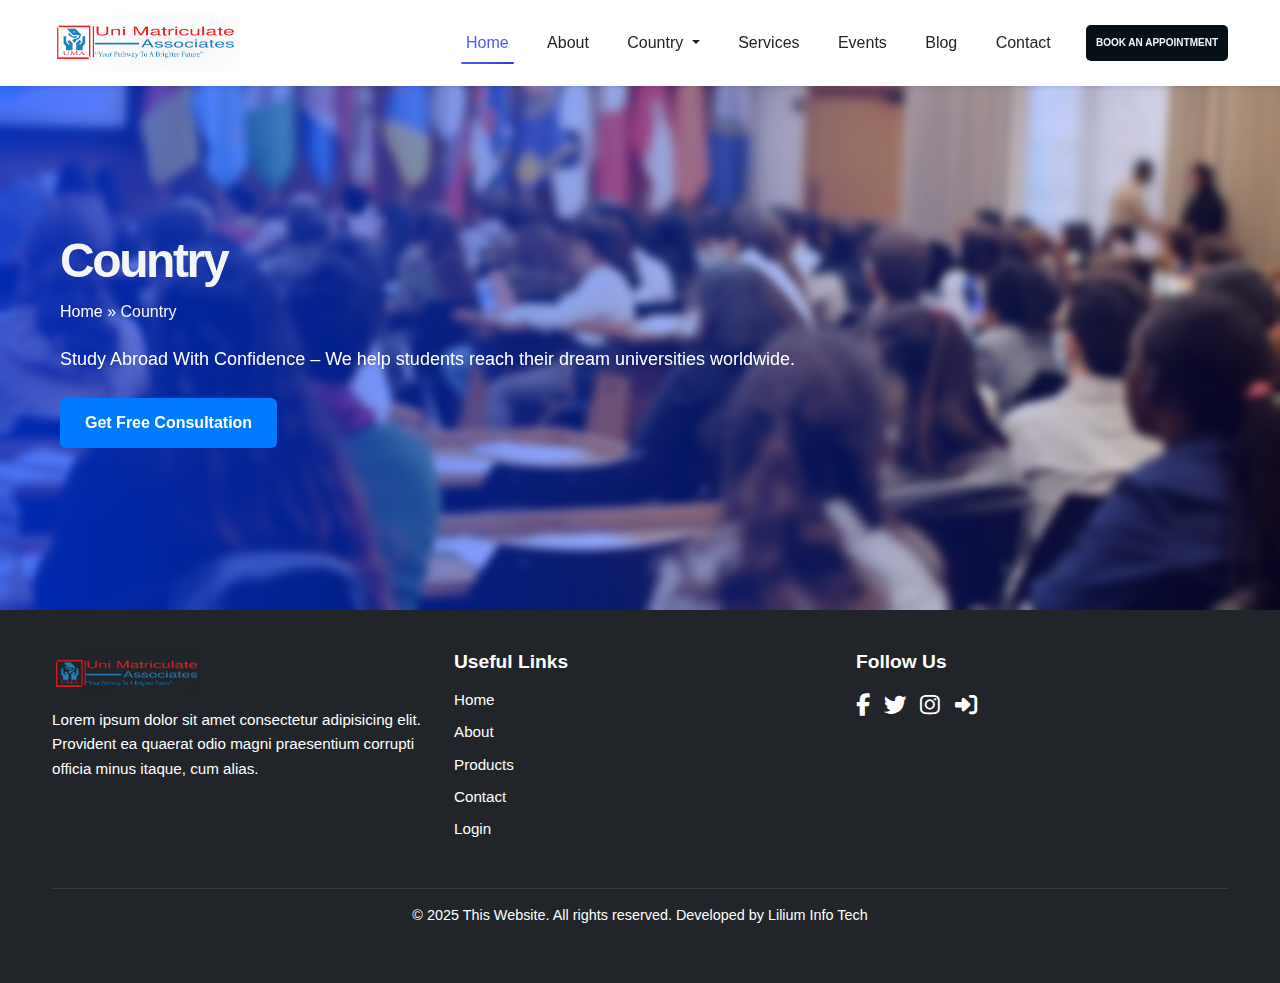
<file: country.html>
<!DOCTYPE html>
<html lang="en">
    <head>
        <meta charset="UTF-8">
        <meta name="viewport" content="width=device-width, initial-scale=1.0">
        <title>Studying abroad</title>
        <!-- Font Awesome -->
      <link rel="stylesheet" href="https://cdnjs.cloudflare.com/ajax/libs/font-awesome/6.7.2/css/all.min.css" crossorigin="anonymous" />
    
      <!-- Bootstrap CSS -->
      <link href="https://cdn.jsdelivr.net/npm/bootstrap@5.0.2/dist/css/bootstrap.min.css" rel="stylesheet">
    
      <!-- Swiper CSS -->
      <link rel="stylesheet" href="https://cdn.jsdelivr.net/npm/swiper@11/swiper-bundle.min.css" />
    
      <!-- Custom CSS -->
      <link rel="stylesheet" href="css/style.css">
    
    </head>
<body>
<!-- Premium Navbar -->
      <nav id="premiumNavbar" class="navbar navbar-expand-lg navbar-light bg-white shadow-sm">
          <div class="container">
              <a class="navbar-brand" href="index.html">
                  <img src="images/logo.png" alt="Logo">
              </a>
  
              <button class="navbar-toggler" type="button" data-bs-toggle="offcanvas" data-bs-target="#mobileMenu" aria-controls="mobileMenu">
                  <span class="navbar-toggler-icon"></span>
              </button>
  
              <div class="collapse navbar-collapse" id="navbarContent">
                  <ul class="navbar-nav ms-auto mb-2 mb-lg-0">
                      <li class="nav-item">
                          <a class="nav-link active" href="index.html">Home</a>
                      </li>
                      <li class="nav-item">
                          <a class="nav-link" href="about.html">About</a>
                      </li>
                      <li class="nav-item dropdown">
                          <a class="nav-link dropdown-toggle" href="country.html" id="navbarDropdown" role="button" data-bs-toggle="dropdown" aria-expanded="false">
                              Country
                          </a>
                          <ul class="dropdown-menu dropdown-menu-end" aria-labelledby="navbarDropdown">
                              <li><a class="dropdown-item" href="aus.html">AUS</a></li>
                              <li><a class="dropdown-item" href="#">US</a></li>
                              <li><a class="dropdown-item" href="#">JAP</a></li>
                              <li><a class="dropdown-item" href="#">CAN</a></li>
                          </ul>
                      </li>
                      <li class="nav-item">
                          <a class="nav-link" href="service.html">Services</a>
                      </li>
                      <li class="nav-item">
                          <a class="nav-link" href="events.html">Events</a>
                      </li>
                      <li class="nav-item">
                          <a class="nav-link" href="blog.html">Blog</a>
                          <li class="nav-item">
                              <a class="nav-link" href="contact.html">Contact </a>
                          </li>
                      </li>
                  </ul>
  
                  <div class="d-flex ms-lg-3">
                      <a href="#" class="button-booking">BOOK AN APPOINTMENT</a>
                  </div>
              </div>
          </div>
      </nav>
     
  
      <!-- Mobile Menu Offcanvas -->
      <div class="offcanvas offcanvas-end" tabindex="-1" id="mobileMenu" aria-labelledby="mobileMenuLabel">
          <div class="offcanvas-header">
              <h5 class="offcanvas-title" id="mobileMenuLabel">BrandName</h5>
              <button type="button" class="btn-close text-reset" data-bs-dismiss="offcanvas" aria-label="Close"></button>
          </div>
          <div class="offcanvas-body">
              <ul class="navbar-nav">
                  <li class="nav-item">
                      <a class="nav-link active" href="index.html">Home</a>
                  </li>
                  <li class="nav-item">
                      <a class="nav-link" href="about.html">About</a>
                  </li>
                  <li class="nav-item dropdown">
                      <a class="nav-link dropdown-toggle" href="country.html" id="mobileDropdown" role="button" data-bs-toggle="dropdown" aria-expanded="false">
                          Country
                      </a>
                      <ul class="dropdown-menu" aria-labelledby="mobileDropdown">
                          <li><a class="dropdown-item" href="#">AUS</a></li>
                          <li><a class="dropdown-item" href="#">US</a></li>
                          <li><a class="dropdown-item" href="#">JAP</a></li>
                          <li><a class="dropdown-item" href="#">CAN</a></li>
                      </ul>
                  </li>
                  <li class="nav-item">
                      <a class="nav-link" href="#">Services</a>
                  </li>
                  <li class="nav-item">
                      <a class="nav-link" href="events.html">Events</a>
                  </li>
                  <li class="nav-item">
                      <a class="nav-link" href="blog.html">Blog</a>
                  </li>
                  <li class="nav-item">
                      <a class="nav-link" href="contact.html">Contact</a>
                  </li>
              </ul>
  
              <div class="mt-3">
                  <a href="#" class="btn btn-premium d-block">Get Started</a>
              </div>
  
              <div class="mt-4 pt-3 border-top">
                  <div class="d-flex justify-content-center">
                      <a href="#" class="text-dark mx-3"><i class="fab fa-facebook-f"></i></a>
                      <a href="#" class="text-dark mx-3"><i class="fab fa-twitter"></i></a>
                      <a href="#" class="text-dark mx-3"><i class="fab fa-instagram"></i></a>
                      <a href="#" class="text-dark mx-3"><i class="fab fa-linkedin-in"></i></a>
                  </div>
              </div>
          </div>
      </div>
      <!-- Hero Section -->
        <section class="breadcrumb-hero">
  <div class="overlay"></div>
  <img src="images/bannar-seminer.webp" alt="Study Abroad Banner" class="background-image-visible">
  
  <div class="breadcrumb-content">
    <h1>Country</h1>
    <nav class="breadcrumb-nav">
      <a href="index.html">Home</a> &raquo; <span>Country</span>
    </nav>
    <p>Study Abroad With Confidence – We help students reach their dream universities worldwide.</p>
    <a href="#contact" class="btn">Get Free Consultation</a>
  </div>
</section>

        <!--footer-->
 <footer class="footer" id="footer">
    <div class="container">
      <div class="footer-grid">
  
        <!-- Column 1: Logo & Details -->
        <div class="footer-column">
          <div class="footer-logo">
            <img src="images/logo.png" alt="SS-EMPORIUM Logo">
          </div>
          <p>Lorem ipsum dolor sit amet consectetur adipisicing elit. Provident ea quaerat odio magni praesentium corrupti officia minus itaque, cum alias.
          </p>
        </div>
  
        <!-- Column 2: Useful Links -->
  <div class="footer-column">
  <h4>Useful Links</h4>
  <ul class="footer-links">
  <li><a href="index.html">Home</a></li>
  <li><a href="about.html">About</a></li>
  <li><a href="product.html">Products</a></li>
  <li><a href="contact.html">Contact</a></li>
  <li><a href="login.html">Login</a></li> <!-- ✅ New Login link added -->
  </ul>
  </div>
  
  
        <!-- Column 3: Social Links -->
        <div class="footer-column">
          <h4>Follow Us</h4>
          <div class="social-icons">
            <a href="#"><i class="fab fa-facebook-f"></i></a>
            <a href="#"><i class="fab fa-twitter"></i></a>
            <a href="#"><i class="fab fa-instagram"></i></a>
            <a href="#"><i class="fas fa-sign-in-alt"></i></a>
          </div>
        </div>
  
      </div>
  
      <!-- Bottom Text -->
      <div class="footer-bottom">
        <p>© 2025 This Website. All rights reserved. Developed by Lilium Info Tech</p>
      </div>
    </div>
  </footer>
</body>
</html>
</file>
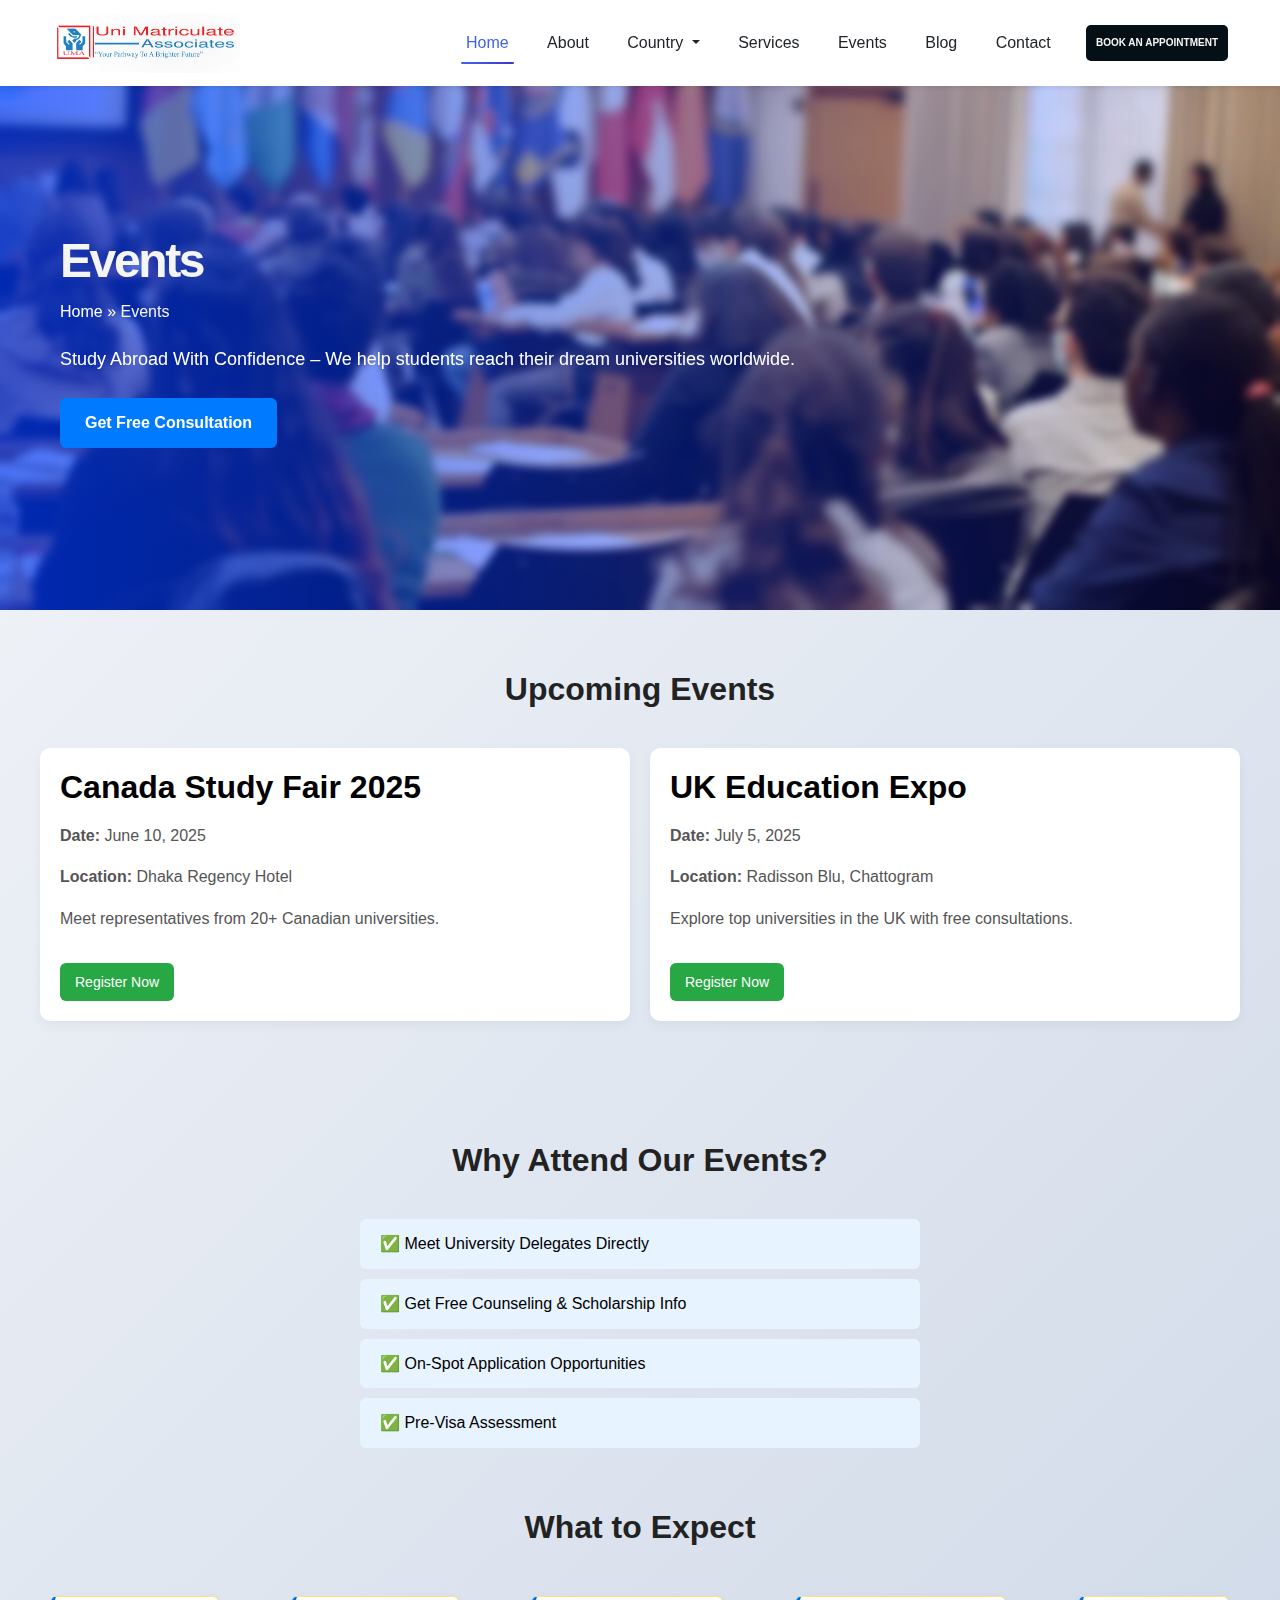
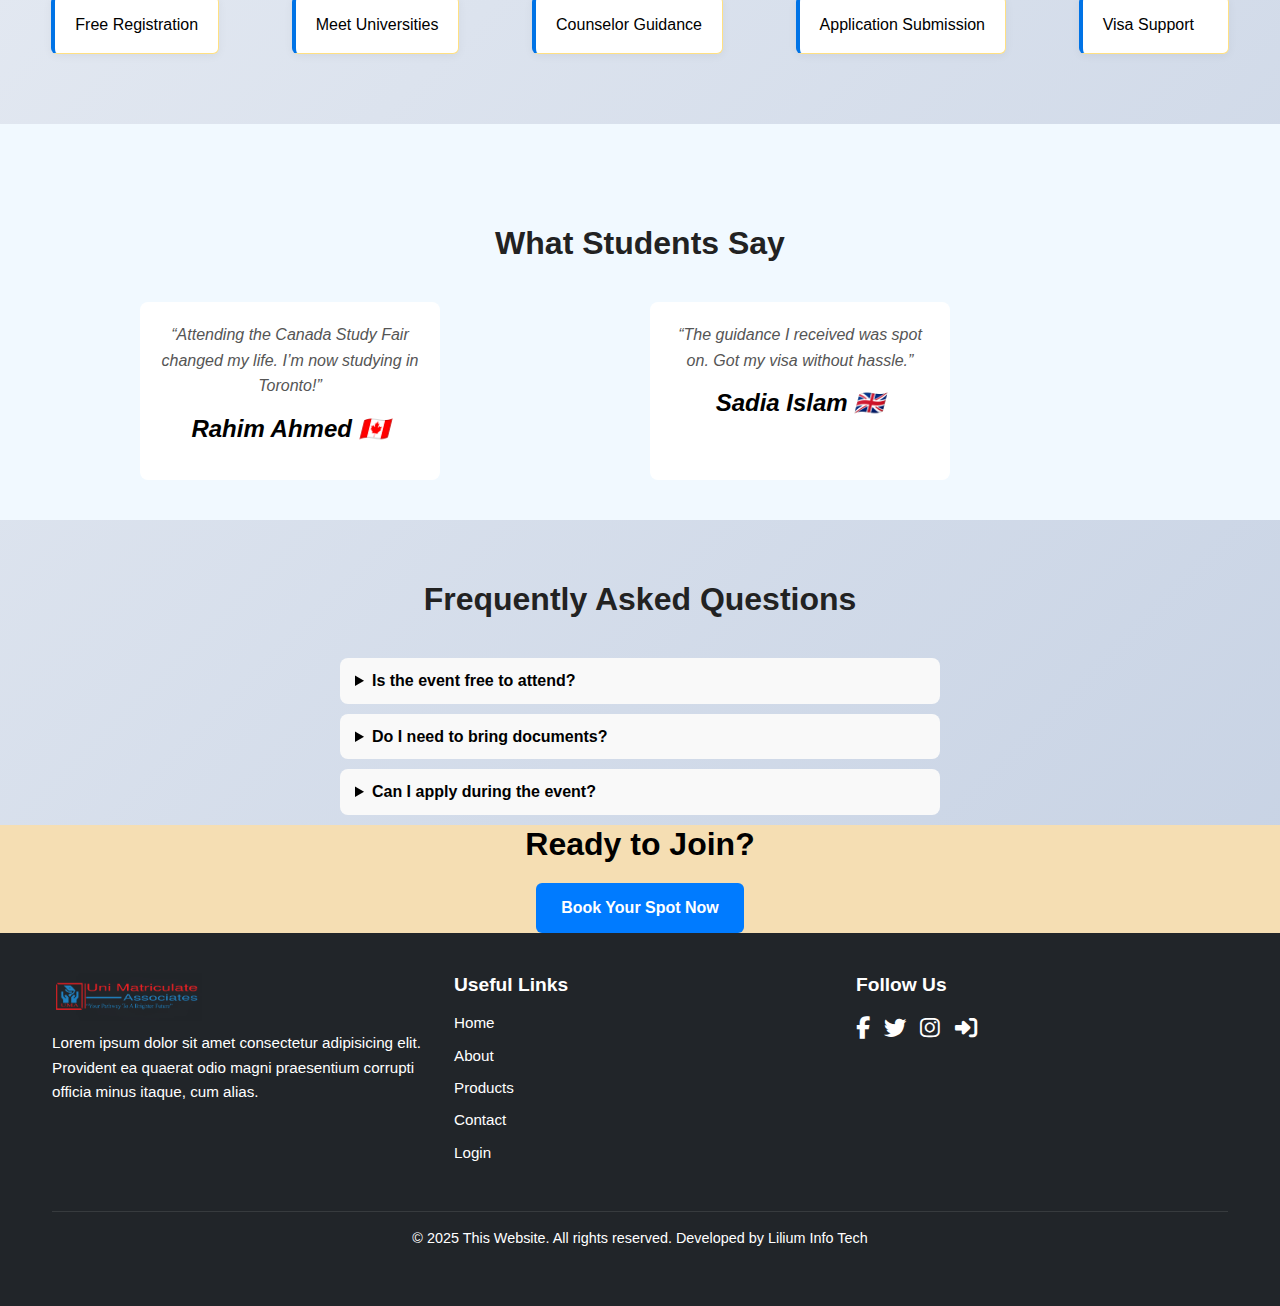
<file: events.html>
<!DOCTYPE html>
<html lang="en">
    <head>
        <meta charset="UTF-8">
        <meta name="viewport" content="width=device-width, initial-scale=1.0">
        <title>Studying abroad</title>
        <!-- Font Awesome -->
      <link rel="stylesheet" href="https://cdnjs.cloudflare.com/ajax/libs/font-awesome/6.7.2/css/all.min.css" crossorigin="anonymous" />
    
      <!-- Bootstrap CSS -->
      <link href="https://cdn.jsdelivr.net/npm/bootstrap@5.0.2/dist/css/bootstrap.min.css" rel="stylesheet">
    
      <!-- Swiper CSS -->
      <link rel="stylesheet" href="https://cdn.jsdelivr.net/npm/swiper@11/swiper-bundle.min.css" />
    
      <!-- Custom CSS -->
      <link rel="stylesheet" href="css/style.css">
    
    </head>
<body>
<!-- Premium Navbar -->
      <nav id="premiumNavbar" class="navbar navbar-expand-lg navbar-light bg-white shadow-sm">
          <div class="container">
              <a class="navbar-brand" href="index.html">
                  <img src="images/logo.png" alt="Logo">
              </a>
  
              <button class="navbar-toggler" type="button" data-bs-toggle="offcanvas" data-bs-target="#mobileMenu" aria-controls="mobileMenu">
                  <span class="navbar-toggler-icon"></span>
              </button>
  
              <div class="collapse navbar-collapse" id="navbarContent">
                  <ul class="navbar-nav ms-auto mb-2 mb-lg-0">
                      <li class="nav-item">
                          <a class="nav-link active" href="index.html">Home</a>
                      </li>
                      <li class="nav-item">
                          <a class="nav-link" href="about.html">About</a>
                      </li>
                      <li class="nav-item dropdown">
                          <a class="nav-link dropdown-toggle" href="country.html" id="navbarDropdown" role="button" data-bs-toggle="dropdown" aria-expanded="false">
                              Country
                          </a>
                          <ul class="dropdown-menu dropdown-menu-end" aria-labelledby="navbarDropdown">
                              <li><a class="dropdown-item" href="aus.html">AUS</a></li>
                              <li><a class="dropdown-item" href="#">US</a></li>
                              <li><a class="dropdown-item" href="#">JAP</a></li>
                              <li><a class="dropdown-item" href="#">CAN</a></li>
                          </ul>
                      </li>
                      <li class="nav-item">
                          <a class="nav-link" href="service.html">Services</a>
                      </li>
                      <li class="nav-item">
                          <a class="nav-link" href="events.html">Events</a>
                      </li>
                      <li class="nav-item">
                          <a class="nav-link" href="blog.html">Blog</a>
                          <li class="nav-item">
                              <a class="nav-link" href="contact.html">Contact </a>
                          </li>
                      </li>
                  </ul>
  
                  <div class="d-flex ms-lg-3">
                      <a href="#" class="button-booking">BOOK AN APPOINTMENT</a>
                  </div>
              </div>
          </div>
      </nav>
     
  
      <!-- Mobile Menu Offcanvas -->
      <div class="offcanvas offcanvas-end" tabindex="-1" id="mobileMenu" aria-labelledby="mobileMenuLabel">
          <div class="offcanvas-header">
              <h5 class="offcanvas-title" id="mobileMenuLabel">BrandName</h5>
              <button type="button" class="btn-close text-reset" data-bs-dismiss="offcanvas" aria-label="Close"></button>
          </div>
          <div class="offcanvas-body">
              <ul class="navbar-nav">
                  <li class="nav-item">
                      <a class="nav-link active" href="index.html">Home</a>
                  </li>
                  <li class="nav-item">
                      <a class="nav-link" href="about.html">About</a>
                  </li>
                  <li class="nav-item dropdown">
                      <a class="nav-link dropdown-toggle" href="country.html" id="mobileDropdown" role="button" data-bs-toggle="dropdown" aria-expanded="false">
                          Country
                      </a>
                      <ul class="dropdown-menu" aria-labelledby="mobileDropdown">
                          <li><a class="dropdown-item" href="#">AUS</a></li>
                          <li><a class="dropdown-item" href="#">US</a></li>
                          <li><a class="dropdown-item" href="#">JAP</a></li>
                          <li><a class="dropdown-item" href="#">CAN</a></li>
                      </ul>
                  </li>
                  <li class="nav-item">
                      <a class="nav-link" href="#">Services</a>
                  </li>
                  <li class="nav-item">
                      <a class="nav-link" href="events.html">Events</a>
                  </li>
                  <li class="nav-item">
                      <a class="nav-link" href="blog.html">Blog</a>
                  </li>
                  <li class="nav-item">
                      <a class="nav-link" href="contact.html">Contact</a>
                  </li>
              </ul>
  
              <div class="mt-3">
                  <a href="#" class="btn btn-premium d-block">Get Started</a>
              </div>
  
              <div class="mt-4 pt-3 border-top">
                  <div class="d-flex justify-content-center">
                      <a href="#" class="text-dark mx-3"><i class="fab fa-facebook-f"></i></a>
                      <a href="#" class="text-dark mx-3"><i class="fab fa-twitter"></i></a>
                      <a href="#" class="text-dark mx-3"><i class="fab fa-instagram"></i></a>
                      <a href="#" class="text-dark mx-3"><i class="fab fa-linkedin-in"></i></a>
                  </div>
              </div>
          </div>
      </div>
         <!-- Breadcrumb Section -->
 <!--<nav aria-label="breadcrumb" class="breadcrumb-section" style="background-image: url('images/breadcumb-bg.jpg');">
    <div class="container">
      <ol class="breadcrumb mb-0">
        <li class="breadcrumb-item"><a href="index.html">Home</a></li>
        <li class="breadcrumb-item active" aria-current="page">Events</li>
      </ol>
    </div>
  </nav>-->
        <!-- Hero Section -->
        <section class="breadcrumb-hero">
  <div class="overlay"></div>
  <img src="images/bannar-seminer.webp" alt="Study Abroad Banner" class="background-image-visible">
  
  <div class="breadcrumb-content">
    <h1>Events</h1>
    <nav class="breadcrumb-nav">
      <a href="index.html">Home</a> &raquo; <span>Events</span>
    </nav>
    <p>Study Abroad With Confidence – We help students reach their dream universities worldwide.</p>
    <a href="#contact" class="btn">Get Free Consultation</a>
  </div>
</section>

  <!-- Events Section -->
  <section class="events-section" id="events">
    <h2 class="section-title">Upcoming Events</h2>
    <div class="events-grid">
      <div class="event-card">
        <h3>Canada Study Fair 2025</h3>
        <p><strong>Date:</strong> June 10, 2025</p>
        <p><strong>Location:</strong> Dhaka Regency Hotel</p>
        <p>Meet representatives from 20+ Canadian universities.</p>
        <a href="#" class="btn-sm">Register Now</a>
      </div>
      <div class="event-card">
        <h3>UK Education Expo</h3>
        <p><strong>Date:</strong> July 5, 2025</p>
        <p><strong>Location:</strong> Radisson Blu, Chattogram</p>
        <p>Explore top universities in the UK with free consultations.</p>
        <a href="#" class="btn-sm">Register Now</a>
      </div>
      <!-- Add more event cards as needed -->
    </div>
  </section>

  <!-- Why Attend Section -->
  <section class="why-attend">
    <h2 class="section-title">Why Attend Our Events?</h2>
    <ul>
      <li>✅ Meet University Delegates Directly</li>
      <li>✅ Get Free Counseling & Scholarship Info</li>
      <li>✅ On-Spot Application Opportunities</li>
      <li>✅ Pre-Visa Assessment</li>
    </ul>
  </section>

  <!-- Timeline Section -->
  <section class="timeline">
    <h2 class="section-title">What to Expect</h2>
    <div class="steps">
      <div class="step">Free Registration</div>
      <div class="step">Meet Universities</div>
      <div class="step">Counselor Guidance</div>
      <div class="step">Application Submission</div>
      <div class="step">Visa Support</div>
    </div>
  </section>

  <!-- Testimonials -->
  <section class="testimonials">
    <h2 class="section-title">What Students Say</h2>
    <div class="testimonial-grid">
      <div class="testimonial">
        <p>“Attending the Canada Study Fair changed my life. I’m now studying in Toronto!”</p>
        <h4>Rahim Ahmed 🇨🇦</h4>
      </div>
      <div class="testimonial">
        <p>“The guidance I received was spot on. Got my visa without hassle.”</p>
        <h4>Sadia Islam 🇬🇧</h4>
      </div>
    </div>
  </section>

  <!-- FAQ Section -->
  <section class="faq">
    <h2 class="section-title">Frequently Asked Questions</h2>
    <details>
      <summary>Is the event free to attend?</summary>
      <p>Yes, all our events are completely free.</p>
    </details>
    <details>
      <summary>Do I need to bring documents?</summary>
      <p>Yes, bring academic transcripts, passport, and English test results if available.</p>
    </details>
    <details>
      <summary>Can I apply during the event?</summary>
      <p>Yes, on-spot application is available at most events.</p>
    </details>
  </section>

  <!-- Call to Action -->
  <section class="cta">
    <h2>Ready to Join?</h2>
    <a href="#" class="btn">Book Your Spot Now</a>
  </section>

        <!--footer-->
 <footer class="footer" id="footer">
    <div class="container">
      <div class="footer-grid">
  
        <!-- Column 1: Logo & Details -->
        <div class="footer-column">
          <div class="footer-logo">
            <img src="images/logo.png" alt="SS-EMPORIUM Logo">
          </div>
          <p>Lorem ipsum dolor sit amet consectetur adipisicing elit. Provident ea quaerat odio magni praesentium corrupti officia minus itaque, cum alias.
          </p>
        </div>
  
        <!-- Column 2: Useful Links -->
  <div class="footer-column">
  <h4>Useful Links</h4>
  <ul class="footer-links">
  <li><a href="index.html">Home</a></li>
  <li><a href="about.html">About</a></li>
  <li><a href="product.html">Products</a></li>
  <li><a href="contact.html">Contact</a></li>
  <li><a href="login.html">Login</a></li> <!-- ✅ New Login link added -->
  </ul>
  </div>
  
  
        <!-- Column 3: Social Links -->
        <div class="footer-column">
          <h4>Follow Us</h4>
          <div class="social-icons">
            <a href="#"><i class="fab fa-facebook-f"></i></a>
            <a href="#"><i class="fab fa-twitter"></i></a>
            <a href="#"><i class="fab fa-instagram"></i></a>
            <a href="#"><i class="fas fa-sign-in-alt"></i></a>
          </div>
        </div>
  
      </div>
  
      <!-- Bottom Text -->
      <div class="footer-bottom">
        <p>© 2025 This Website. All rights reserved. Developed by Lilium Info Tech</p>
      </div>
    </div>
  </footer>
</body>
</html>
</file>
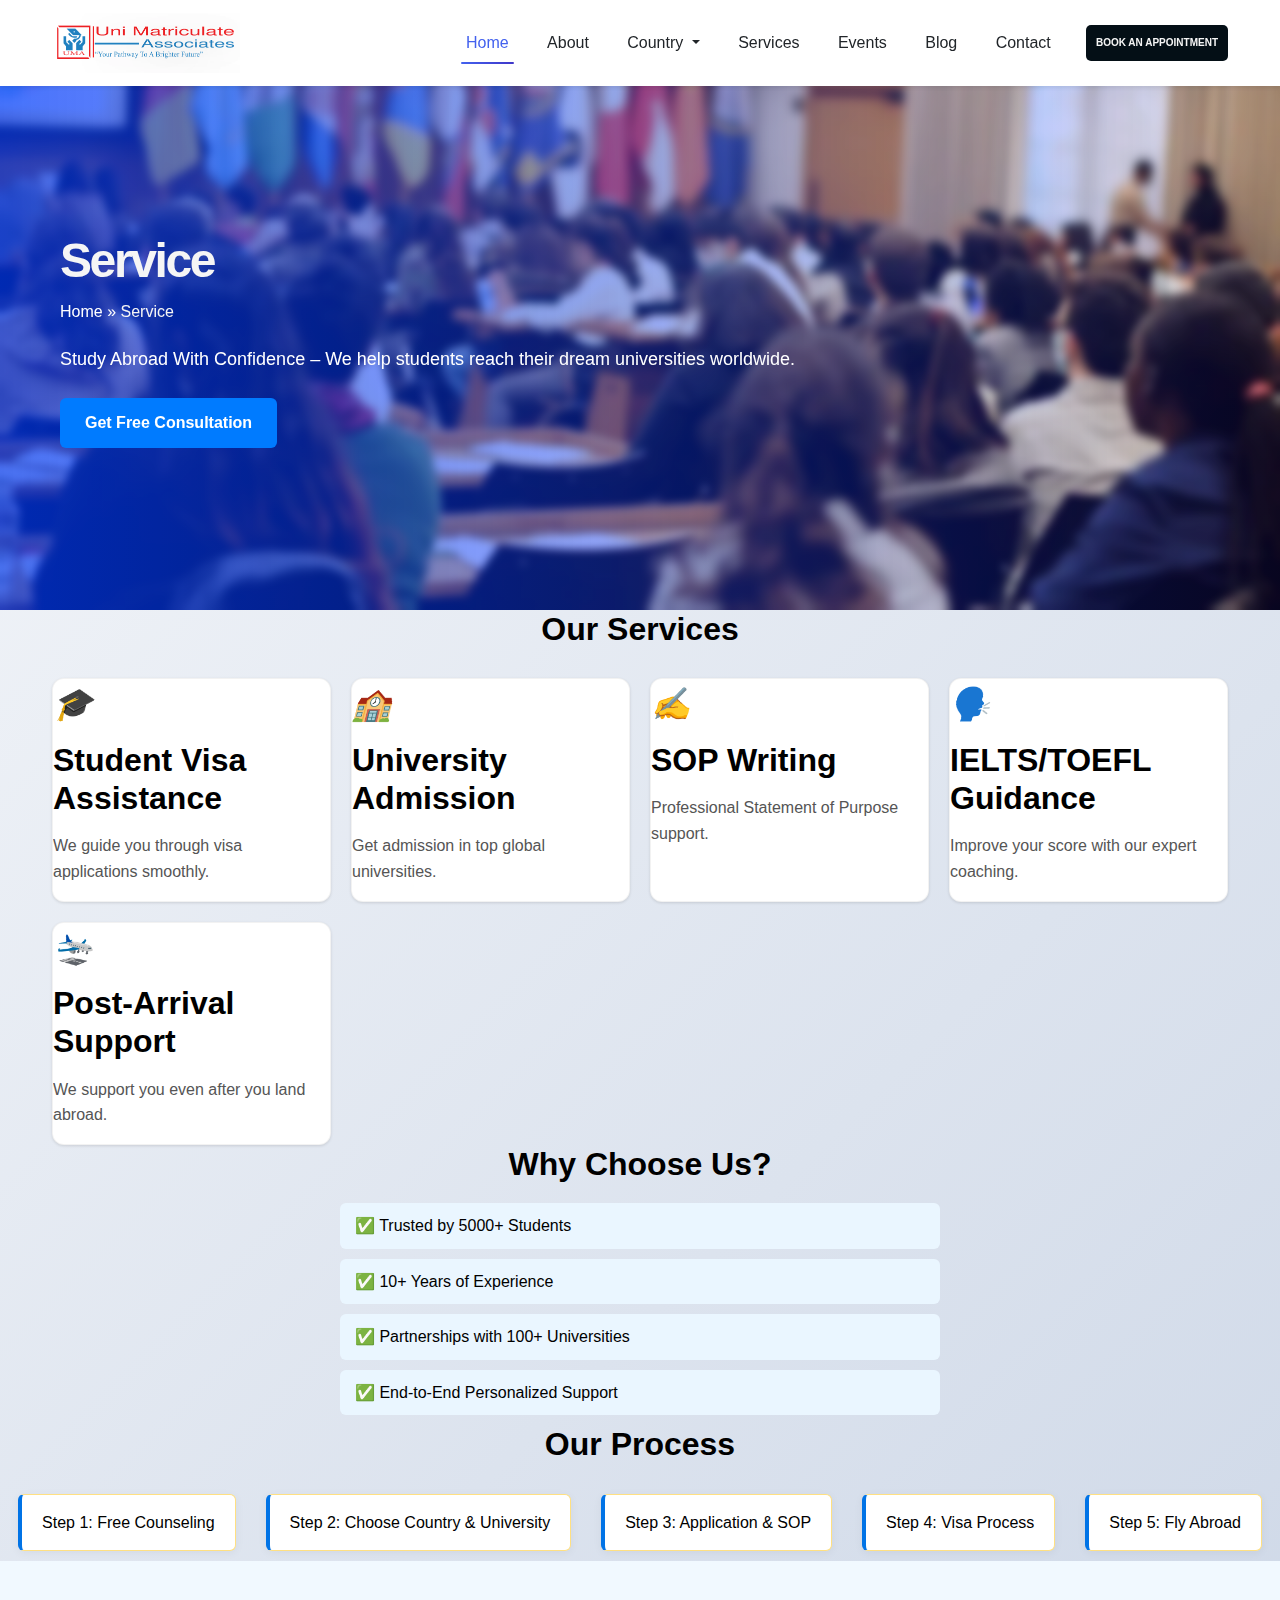
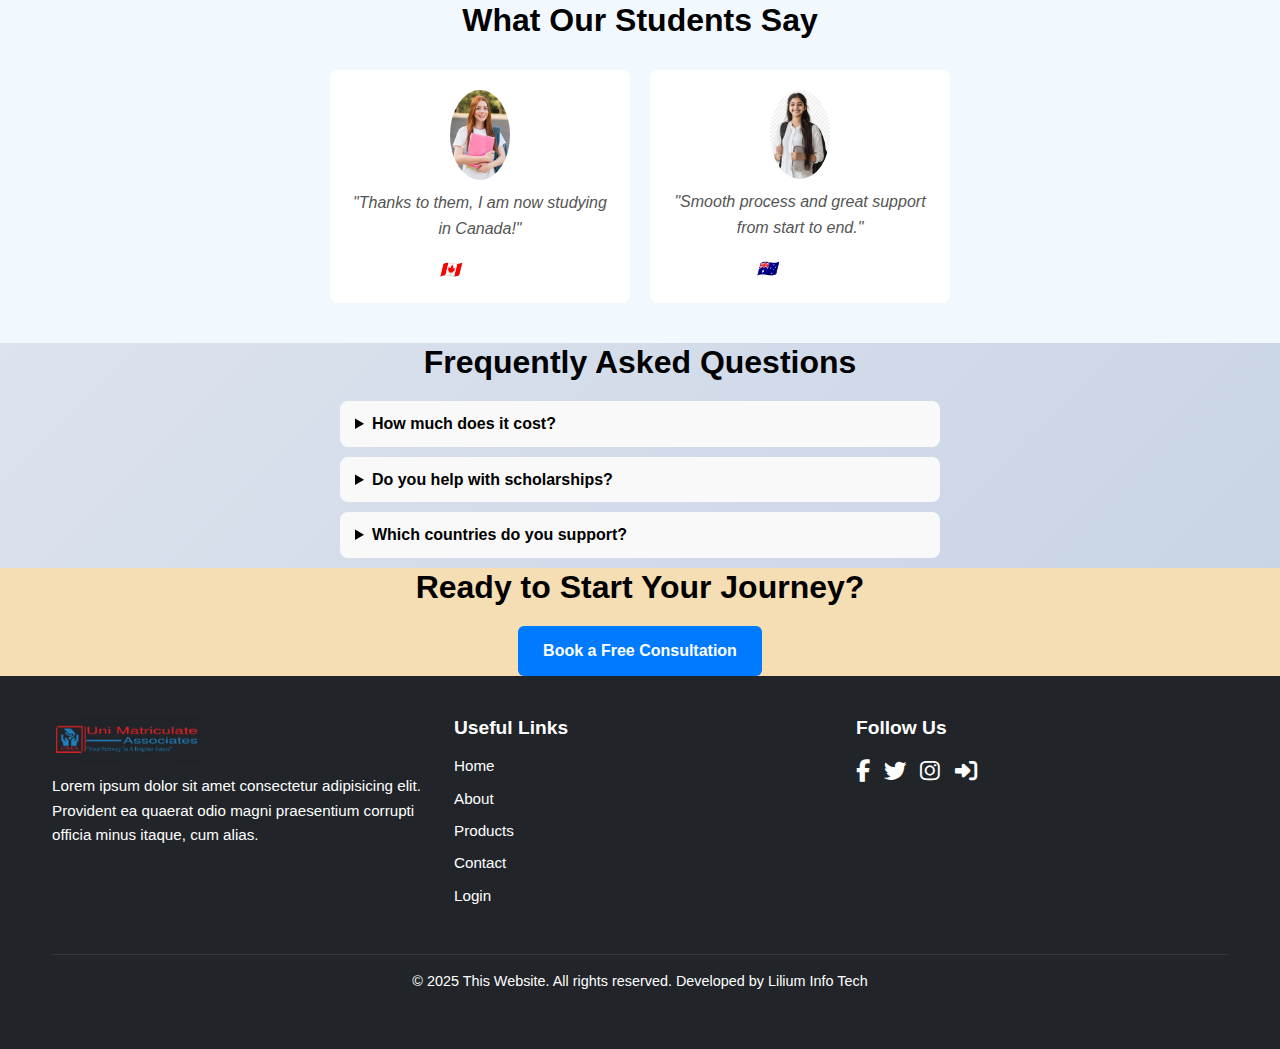
<file: service.html>
<!DOCTYPE html>
<html lang="en">
    <head>
        <meta charset="UTF-8">
        <meta name="viewport" content="width=device-width, initial-scale=1.0">
        <title>Studying abroad</title>
        <!-- Font Awesome -->
      <link rel="stylesheet" href="https://cdnjs.cloudflare.com/ajax/libs/font-awesome/6.7.2/css/all.min.css" crossorigin="anonymous" />
    
      <!-- Bootstrap CSS -->
      <link href="https://cdn.jsdelivr.net/npm/bootstrap@5.0.2/dist/css/bootstrap.min.css" rel="stylesheet">
    
      <!-- Swiper CSS -->
      <link rel="stylesheet" href="https://cdn.jsdelivr.net/npm/swiper@11/swiper-bundle.min.css" />
    
      <!-- Custom CSS -->
      <link rel="stylesheet" href="css/style.css">
    
    </head>
<body>
<!-- Premium Navbar -->
      <nav id="premiumNavbar" class="navbar navbar-expand-lg navbar-light bg-white shadow-sm">
          <div class="container">
              <a class="navbar-brand" href="index.html">
                  <img src="images/logo.png" alt="Logo">
              </a>
  
              <button class="navbar-toggler" type="button" data-bs-toggle="offcanvas" data-bs-target="#mobileMenu" aria-controls="mobileMenu">
                  <span class="navbar-toggler-icon"></span>
              </button>
  
              <div class="collapse navbar-collapse" id="navbarContent">
                  <ul class="navbar-nav ms-auto mb-2 mb-lg-0">
                      <li class="nav-item">
                          <a class="nav-link active" href="index.html">Home</a>
                      </li>
                      <li class="nav-item">
                          <a class="nav-link" href="about.html">About</a>
                      </li>
                      <li class="nav-item dropdown">
                          <a class="nav-link dropdown-toggle" href="country.html" id="navbarDropdown" role="button" data-bs-toggle="dropdown" aria-expanded="false">
                              Country
                          </a>
                          <ul class="dropdown-menu dropdown-menu-end" aria-labelledby="navbarDropdown">
                              <li><a class="dropdown-item" href="aus.html">AUS</a></li>
                              <li><a class="dropdown-item" href="#">US</a></li>
                              <li><a class="dropdown-item" href="#">JAP</a></li>
                              <li><a class="dropdown-item" href="#">CAN</a></li>
                          </ul>
                      </li>
                      <li class="nav-item">
                          <a class="nav-link" href="service.html">Services</a>
                      </li>
                      <li class="nav-item">
                          <a class="nav-link" href="events.html">Events</a>
                      </li>
                      <li class="nav-item">
                          <a class="nav-link" href="blog.html">Blog</a>
                          <li class="nav-item">
                              <a class="nav-link" href="contact.html">Contact </a>
                          </li>
                      </li>
                  </ul>
  
                  <div class="d-flex ms-lg-3">
                      <a href="#" class="button-booking">BOOK AN APPOINTMENT</a>
                  </div>
              </div>
          </div>
      </nav>
     
  
      <!-- Mobile Menu Offcanvas -->
      <div class="offcanvas offcanvas-end" tabindex="-1" id="mobileMenu" aria-labelledby="mobileMenuLabel">
          <div class="offcanvas-header">
              <h5 class="offcanvas-title" id="mobileMenuLabel">BrandName</h5>
              <button type="button" class="btn-close text-reset" data-bs-dismiss="offcanvas" aria-label="Close"></button>
          </div>
          <div class="offcanvas-body">
              <ul class="navbar-nav">
                  <li class="nav-item">
                      <a class="nav-link active" href="index.html">Home</a>
                  </li>
                  <li class="nav-item">
                      <a class="nav-link" href="about.html">About</a>
                  </li>
                  <li class="nav-item dropdown">
                      <a class="nav-link dropdown-toggle" href="country.html" id="mobileDropdown" role="button" data-bs-toggle="dropdown" aria-expanded="false">
                          Country
                      </a>
                      <ul class="dropdown-menu" aria-labelledby="mobileDropdown">
                          <li><a class="dropdown-item" href="#">AUS</a></li>
                          <li><a class="dropdown-item" href="#">US</a></li>
                          <li><a class="dropdown-item" href="#">JAP</a></li>
                          <li><a class="dropdown-item" href="#">CAN</a></li>
                      </ul>
                  </li>
                  <li class="nav-item">
                      <a class="nav-link" href="#">Services</a>
                  </li>
                  <li class="nav-item">
                      <a class="nav-link" href="events.html">Events</a>
                  </li>
                  <li class="nav-item">
                      <a class="nav-link" href="blog.html">Blog</a>
                  </li>
                  <li class="nav-item">
                      <a class="nav-link" href="contact.html">Contact</a>
                  </li>
              </ul>
  
              <div class="mt-3">
                  <a href="#" class="btn btn-premium d-block">Get Started</a>
              </div>
  
              <div class="mt-4 pt-3 border-top">
                  <div class="d-flex justify-content-center">
                      <a href="#" class="text-dark mx-3"><i class="fab fa-facebook-f"></i></a>
                      <a href="#" class="text-dark mx-3"><i class="fab fa-twitter"></i></a>
                      <a href="#" class="text-dark mx-3"><i class="fab fa-instagram"></i></a>
                      <a href="#" class="text-dark mx-3"><i class="fab fa-linkedin-in"></i></a>
                  </div>
              </div>
          </div>
      </div>
        <!-- Breadcrumb Section -->
 <!--<nav aria-label="breadcrumb" class="breadcrumb-section">
    <div class="container">
      <ol class="breadcrumb mb-0">
        <li class="breadcrumb-item"><a href="index.html">Home</a></li>
        <li class="breadcrumb-item active" aria-current="page">service</li>
      </ol>
    </div>
  </nav>-->
        <!-- Hero Section -->
        <section class="breadcrumb-hero">
  <div class="overlay"></div>
  <img src="images/bannar-seminer.webp" alt="Study Abroad Banner" class="background-image-visible">
  
  <div class="breadcrumb-content">
    <h1>Service</h1>
    <nav class="breadcrumb-nav">
      <a href="index.html">Home</a> &raquo; <span>Service</span>
    </nav>
    <p>Study Abroad With Confidence – We help students reach their dream universities worldwide.</p>
    <a href="contact.html" class="btn">Get Free Consultation</a>
  </div>
</section>

          

  <!-- Services Section -->
  <section class="services">
    <div class="container">
    <h2>Our Services</h2>
    <div class="service-cards">
      <div class="card">
        <i class="icon">🎓</i>
        <h3>Student Visa Assistance</h3>
        <p>We guide you through visa applications smoothly.</p>
      </div>
      <div class="card">
        <i class="icon">🏫</i>
        <h3>University Admission</h3>
        <p>Get admission in top global universities.</p>
      </div>
      <div class="card">
        <i class="icon">✍️</i>
        <h3>SOP Writing</h3>
        <p>Professional Statement of Purpose support.</p>
      </div>
      <div class="card">
        <i class="icon">🗣️</i>
        <h3>IELTS/TOEFL Guidance</h3>
        <p>Improve your score with our expert coaching.</p>
      </div>
      <div class="card">
        <i class="icon">🛬</i>
        <h3>Post-Arrival Support</h3>
        <p>We support you even after you land abroad.</p>
      </div>
    </div>
    </div>
  </section>

  <!-- Why Choose Us -->
  <section class="why-choose-us">
    <h2>Why Choose Us?</h2>
    <ul>
      <li>✅ Trusted by 5000+ Students</li>
      <li>✅ 10+ Years of Experience</li>
      <li>✅ Partnerships with 100+ Universities</li>
      <li>✅ End-to-End Personalized Support</li>
    </ul>
  </section>

  <!-- Process Timeline -->
  <section class="process">
    <h2>Our Process</h2>
    <div class="steps">
      <div class="step">Step 1: Free Counseling</div>
      <div class="step">Step 2: Choose Country & University</div>
      <div class="step">Step 3: Application & SOP</div>
      <div class="step">Step 4: Visa Process</div>
      <div class="step">Step 5: Fly Abroad</div>
    </div>
  </section>

  <!-- Testimonials -->
  <section class="testimonials">
    <h2>What Our Students Say</h2>
    <div class="testimonial-cards">
      <div class="testimonial">
        <img src="images/happy-student/student-2.jpg" alt="Student 1" />
        <p>"Thanks to them, I am now studying in Canada!"</p>
        <span>🇨🇦 Canada</span>
      </div>
      <div class="testimonial">
        <img src="images/happy-student/student-3.jpg" alt="Student 2" />
        <p>"Smooth process and great support from start to end."</p>
        <span>🇦🇺 Australia</span>
      </div>
    </div>
  </section>

  <!-- FAQ Section -->
  <section class="faq">
    <h2>Frequently Asked Questions</h2>
    <details>
      <summary>How much does it cost?</summary>
      <p>Initial consultation is free. Further services depend on the country.</p>
    </details>
    <details>
      <summary>Do you help with scholarships?</summary>
      <p>Yes, we assist students in finding and applying for scholarships.</p>
    </details>
    <details>
      <summary>Which countries do you support?</summary>
      <p>We support Canada, UK, USA, Australia, and more.</p>
    </details>
  </section>

  <!-- CTA Section -->
  <section class="cta" id="consultation">
    <h2>Ready to Start Your Journey?</h2>
    <a href="#" class="btn">Book a Free Consultation</a>
  </section>

        <!--footer-->
 <footer class="footer" id="footer">
    <div class="container">
      <div class="footer-grid">
  
        <!-- Column 1: Logo & Details -->
        <div class="footer-column">
          <div class="footer-logo">
            <img src="images/logo.png" alt="SS-EMPORIUM Logo">
          </div>
          <p>Lorem ipsum dolor sit amet consectetur adipisicing elit. Provident ea quaerat odio magni praesentium corrupti officia minus itaque, cum alias.
          </p>
        </div>
  
        <!-- Column 2: Useful Links -->
  <div class="footer-column">
  <h4>Useful Links</h4>
  <ul class="footer-links">
  <li><a href="index.html">Home</a></li>
  <li><a href="about.html">About</a></li>
  <li><a href="product.html">Products</a></li>
  <li><a href="contact.html">Contact</a></li>
  <li><a href="login.html">Login</a></li> <!-- ✅ New Login link added -->
  </ul>
  </div>
  
  
        <!-- Column 3: Social Links -->
        <div class="footer-column">
          <h4>Follow Us</h4>
          <div class="social-icons">
            <a href="#"><i class="fab fa-facebook-f"></i></a>
            <a href="#"><i class="fab fa-twitter"></i></a>
            <a href="#"><i class="fab fa-instagram"></i></a>
            <a href="#"><i class="fas fa-sign-in-alt"></i></a>
          </div>
        </div>
  
      </div>
  
      <!-- Bottom Text -->
      <div class="footer-bottom">
        <p>© 2025 This Website. All rights reserved. Developed by Lilium Info Tech</p>
      </div>
    </div>
  </footer>
</body>
</html>
</file>
<file: css/style.css>
:root {
    /* ============ Color System ============ */
    --primary-color: #4361ee;
    --primary-dark: #3a56d4;
    --primary-light: #4f6cff;
    --secondary-color: #3f37c9;
    --accent-color: #4895ef;
    --danger-color: #f72585;
    --success-color: #4cc9f0;
    --warning-color: #f8961e;
    --info-color: #577590;

    /* Neutral Colors */
    --dark-color: #212529;
    --gray-dark: #495057;
    --gray-medium: #6c757d;
    --gray-light: #adb5bd;
    --light-color: #f8f9fa;
    --white: #ffffff;

    /* Gradient Colors */
    --gradient-primary: linear-gradient(135deg, var(--primary-color), var(--secondary-color));
    --gradient-accent: linear-gradient(135deg, var(--accent-color), var(--primary-light));

    /* Shadow System */
    --shadow-sm: 0 1px 3px rgba(0, 0, 0, 0.12);
    --shadow-md: 0 4px 6px rgba(0, 0, 0, 0.1);
    --shadow-lg: 0 10px 25px rgba(0, 0, 0, 0.1);
    --shadow-xl: 0 20px 50px rgba(0, 0, 0, 0.15);
    --shadow-inset: inset 0 2px 4px rgba(0, 0, 0, 0.05);

    /* Border Radius */
    --radius-sm: 4px;
    --radius-md: 8px;
    --radius-lg: 12px;
    --radius-xl: 20px;
    --radius-full: 9999px;

    /* Spacing System */
    --space-xxs: 0.25rem;
    --space-xs: 0.5rem;
    --space-sm: 0.75rem;
    --space-md: 1rem;
    --space-lg: 1.5rem;
    --space-xl: 2rem;
    --space-xxl: 3rem;

    /* Transition */
    --transition-fast: 0.15s ease;
    --transition-normal: 0.3s ease;
    --transition-slow: 0.45s ease;
}
.mb-4{
    color: #000;
}
.me-2{
    color: #000;
}
section {
  padding: 0;
}
/* ============ Base Styles ============ */
*,
*::before,
*::after {
    box-sizing: border-box;
    margin: 0;
    padding: 0;
}

html {
    scroll-behavior: smooth;
}

body {
    font-family: 'Inter', -apple-system, BlinkMacSystemFont, 'Segoe UI', Roboto, Oxygen, Ubuntu, Cantarell, 'Open Sans', 'Helvetica Neue', sans-serif;
    line-height: 1.6;
    color: var(--dark-color);
   background-image: linear-gradient(135deg, #f5f7fa 0%, #c3cfe2 100%);
    -webkit-font-smoothing: antialiased;
    -moz-osx-font-smoothing: grayscale;
    font-family: Arial, sans-serif;
  margin: 0;
  line-height: 1.6;
  color: #fff;
}
html, body {
    margin: 0;
    padding: 0;
    overflow-x: hidden; 
  }
/* ============ Typography ============ */
h1,
h2,
h3,
h4,
h5,
h6 {
    font-family: 'Manrope', sans-serif;
    font-weight: 700;
    line-height: 1.2;
    margin-bottom: var(--space-md);
    color:black;

}

h1 {
    font-size: 3.5rem;
    letter-spacing: -0.05em;
}

h2 {
  text-align: center;
  margin-bottom: 20px;
}

h3 {
    font-size: 2rem;
}

h4 {
    font-size: 1.5rem;
}

h5 {
    font-size: 1.25rem;
}

h6 {
    font-size: 1rem;
    text-transform: uppercase;
    letter-spacing: 0.05em;
}

p {
    margin-bottom: var(--space-md);
    color: #555;
}

a {
    color:  #555;
    text-decoration: none;
    transition: color var(--transition-fast);
}



.text-primary {
    color: var(--primary-color);
}

.text-gradient {
    background: var(--gradient-primary);
    -webkit-background-clip: text;
    background-clip: text;
    -webkit-text-fill-color: transparent;
}

/* ============ Buttons ============ */
.btn {
  background-color: #007BFF;
  color: white;
  padding: 12px 24px;
  border-radius: 6px;
  text-decoration: none;
  font-weight: bold;
  transition: background 0.3s ease;
  display: inline-block;
}

.btn:hover {
    transform: translateY(-2px);
    box-shadow: var(--shadow-md);
    color: #fff;
}

.btn:active {
    transform: translateY(0);
    box-shadow: var(--shadow-sm);
}

.btn-primary {
    background: var(--gradient-primary);
    color: var(--white);
}

.btn-primary:hover {
    
    color: var(--white);
    box-shadow: 0 6px 20px rgba(67, 97, 238, 0.3);
}

.btn-secondary {
    background-color: var(--secondary-color);
    color: var(--white);
}

.btn-secondary:hover {
    background-color: var(--primary-dark);
    color: var(--white);
}

.btn-outline {
    background-color: transparent;
    border: 2px solid var(--primary-color);
    color: var(--primary-color);
}

.btn-outline:hover {
    background-color: var(--primary-color);
    color: var(--white);
}

.btn-lg {
    padding: var(--space-md) var(--space-xl);
    font-size: 1.1rem;
}

.btn-sm {
    padding: var(--space-xs) var(--space-md);
    font-size: 0.875rem;
}

.btn-icon {
    display: inline-flex;
    align-items: center;
    gap: var(--space-xs);
}
/****btn booking****/

     .button-booking {
        border-radius: 5px;
        border: none;
        transition: all 0.5s ease-in-out;
        font-size: 10px;
        font-family: Verdana, Geneva, Tahoma, sans-serif;
        font-weight: 600;
        display: flex;
        align-items: center;
        background: #040f16;
        color: #f5f5f5;
        padding: 10px;
      }

     

      .button-booking .icon {
        position: absolute;
        height: 40px;
        width: 70px;
        display: flex;
        justify-content: center;
        align-items: center;
        transition: all 0.5s;
      }

     .button-booking .text {
        transform: translateX(55px);
        color: white;
        
      }

      .button-booking:hover {
        width: 175px;
        color: white;
      }

      .button-booking:hover .text {
        transition: all 0.5s;
        opacity: 0;
        color: #fff;
      }

      .button-booking:focus {
        outline: none;

      }

      .button-booking:active .icon {
        transform: scale(0.85);
        color: white;
      }
      

/*============ Cards ============*/
.card {
    position: relative;
    display: flex;
    flex-direction: column;
    min-width: 0;
    background-color: var(--white);
    border: 1px solid rgba(0, 0, 0, 0.05);
    border-radius: var(--radius-lg);
    overflow: hidden;
    transition: all var(--transition-normal);
    box-shadow: var(--shadow-sm);
}

.card:hover {
    transform: translateY(-5px);
    box-shadow: var(--shadow-lg);
}

.card-img {
    width: 100%;
    height: auto;
    object-fit: cover;
}

.card-body {
    flex: 1 1 auto;
    padding: var(--space-lg);
}

.card-title {
    font-size: 1.25rem;
    margin-bottom: var(--space-sm);
    color: white;
}

.card-text {
    margin-bottom: var(--space-md);
    color: var(--gray-medium);
}

.card-footer {
    padding: var(--space-md) var(--space-lg);
    background-color: rgba(0, 0, 0, 0.02);
    border-top: 1px solid rgba(0, 0, 0, 0.05);
}

/* Card Variations */
.card-shadow {
    box-shadow: var(--shadow-lg);
}

.card-hover-shadow:hover {
    box-shadow: var(--shadow-xl);
}

.card-border {
    border: 1px solid rgba(0, 0, 0, 0.1);
}

.card-gradient {
    background: var(--gradient-primary);
    color: var(--white);
}

.card-gradient .card-title,
.card-gradient .card-text {
    color: var(--white);
}


/* Premium Navbar */
#premiumNavbar {
  position: fixed;
  top: 0;
  left: 0;
  width: 100%;
  z-index: 1000;
  }

.navbar-premium.scrolled {
    background: rgba(255, 255, 255, 0.98);
    box-shadow: 0 4px 30px rgba(0, 0, 0, 0.1);
}

.navbar-brand {
    background: linear-gradient(to right, var(--primary-color), var(--secondary-color));
    -webkit-background-clip: text;
    background-clip: text;
    color: transparent;
    display: flex;
    align-items: center;
}

.navbar-brand img {
        height: 60px;
}

.nav-link {
    font-weight: 500;
    color: var(--dark-color) !important;
    padding: 0.5rem 1rem !important;
    margin: 0 0.2rem;
    position: relative;
    transition: all 0.3s ease;
}

.nav-link:hover,
.nav-link:focus {
    color: var(--primary-color) !important;
}

.nav-link.active {
    color: var(--primary-color) !important;
}

.nav-link.active:after {
    content: '';
    position: absolute;
    bottom: 0;
    left: 15%;
    width: 70%;
    height: 2px;
    background: linear-gradient(to right, var(--primary-color), var(--secondary-color));
    border-radius: 2px;
}

/* Hover Dropdown Styles */
@media (min-width: 992px) {
    .dropdown:hover .dropdown-menu {
        display: block;
        margin-top: 0;
        opacity: 1;
        visibility: visible;
        transform: translateY(0);
    }

    .dropdown-menu {
        display: block;
        opacity: 0;
        visibility: hidden;
        transform: translateY(10px);
        transition: all 0.3s ease;
        border: none;
        box-shadow: 0 10px 30px rgba(0, 0, 0, 0.1);
        border-radius: 10px;
        padding: 0.5rem 0;
        margin-top: 10px;
    }

    .dropdown-item {
        padding: 0.5rem 1.5rem;
        transition: all 0.2s ease;
    }

    .dropdown-item:hover {
        background: rgba(58, 134, 255, 0.1);
        color: var(--primary-color) !important;
    }

    .dropdown-divider {
        margin: 0.3rem 0;
    }
}

/* Mobile menu styles */
.navbar-toggler {
    border: none;
    padding: 0.5rem;
    font-size: 1.5rem;
}

.navbar-toggler:focus {
    box-shadow: none;
}

/* Offcanvas menu for mobile */
.offcanvas {
    background: rgba(255, 255, 255, 0.98);
    backdrop-filter: blur(10px);
    -webkit-backdrop-filter: blur(10px);
}

.offcanvas-header {
    border-bottom: 1px solid rgba(0, 0, 0, 0.05);
    padding: 1rem 1.5rem;
}

.offcanvas-title {
    font-weight: 700;
    font-size: 1.5rem;
    background: linear-gradient(to right, var(--primary-color), var(--secondary-color));
    -webkit-background-clip: text;
    background-clip: text;
    color: transparent;
}

.offcanvas-body .nav-link {
    padding: 0.75rem 1.5rem !important;
    margin: 0.25rem 0;
    border-radius: 8px;
    transition: all 0.3s ease;
}

.offcanvas-body .nav-link:hover {
    background: rgba(58, 134, 255, 0.1);
}

.offcanvas-body .btn-premium {
    margin: 1rem 1.5rem;
    width: calc(100% - 3rem);
}
/*****responsive nav bar start****/
/* Desktop: 992px and above */
@media (min-width: 992px) {
    #premiumNavbar {
        top: 0;
    }

    .navbar-nav {
        flex-direction: row;
    }

    .navbar .btn-premium {
        margin-left: 1rem;
    }
}

/* Tablet: 768px - 991px */
@media (min-width: 768px) and (max-width: 991px) {
    #premiumNavbar {
        top: 35px;
    }

    .navbar-brand img {
        height: 35px;
    }

    .nav-link {
        font-size: 1rem;
    }

    .btn-premium {
        padding: 0.5rem 1rem;
        font-size: 0.95rem;
    }
}

/* Mobile: below 768px */
@media (max-width: 767px) {
    #premiumNavbar {
        top: 30px;
    }

    .navbar-brand img {
        height: 30px;
    }

    .nav-link {
        font-size: 0.95rem;
    }

    .offcanvas-title {
        font-size: 1.3rem;
    }

    .btn-premium {
        font-size: 0.95rem;
        padding: 0.6rem 1rem;
    }
}
/*****responsive nav bar end****/

/* Premium Slider Styles */
#carouselExampleIndicators {
    margin-top: 68px; /* Adjust based on navbar height */
  width: 100vw;      /* Full viewport width */
  height: 90vh;      /* Or 100vh if you want full screen */
  margin-left: calc(-50vw + 50%); /* Ensure true full width ignoring container padding */
  overflow: hidden;

}

.carousel-inner, .carousel-item {
        width: 100%;
    height: 100%;

}

.carousel-item {
    width: 100%;
    height: 100%;
    background-size: cover;
    background-position: center;
    background-repeat: no-repeat;
    position: relative;

}
/******carousal slider responsive part start ****/
/* General carousel styles */
.carousel-caption.custom-caption {
        position: absolute;
    bottom: 20%;
    left: 50%;
    transform: translateX(-50%);
    text-align: center;
    color: #fff;
    z-index: 10;

}

.carousel-caption.custom-caption h1 {
    color: white;
    font-size: 3rem;
    font-weight: 700;
    text-shadow: 2px 2px 5px rgba(0,0,0,0.4);

}

.carousel-caption.custom-caption p {
  color: white;
    font-size: 1.25rem;
    margin-bottom: 1.5rem;
    text-shadow: 1px 1px 3px rgba(0,0,0,0.3);

}

.carousel-caption.custom-caption .custom-btn {
    padding: 0.75rem 1.5rem;
    margin: 0 0.5rem;
    font-size: 1rem;
    border-radius: 8px;
    background: var(--primary-color);
    color: #fff;
    border: none;
    transition: background 0.3s ease;

}

.carousel-caption.custom-caption .custom-btn:hover {
    background: var(--secondary-color);
}

/* Overlay */
.carousel-item .overlay {
    position: absolute;
    top: 0;
    left: 0;
    width: 100%;
    height: 100%;
    background: rgba(0,0,0,0.4);
    z-index: 1;

}

/* Desktop view */
@media (min-width: 992px) {
    .carousel-caption.custom-caption h1 {
        font-size: 3.5rem;
    }

    .carousel-caption.custom-caption p {
        font-size: 1.3rem;
    }
}

/* Tablet view */
@media (min-width: 768px) and (max-width: 991px) {
    .carousel-caption.custom-caption h1 {
        font-size: 2.2rem;
    }

    .carousel-caption.custom-caption p {
        font-size: 1.1rem;
    }

    .carousel-caption.custom-caption .custom-btn {
        font-size: 0.95rem;
        padding: 0.6rem 1.2rem;
    }
}

/* Mobile view */
@media (max-width: 767px) {
    #carouselExampleIndicators {
        height: 100vh;
    }

    .carousel-caption.custom-caption {
        bottom: 15%;
        padding: 0 1rem;
    }

    .carousel-caption.custom-caption h1 {
        font-size: 1.8rem;
    }

    .carousel-caption.custom-caption p {
        font-size: 1rem;
    }

    .carousel-caption.custom-caption .custom-btn {
        font-size: 0.9rem;
        padding: 0.5rem 1rem;
        display: block;
        margin: 0.5rem auto;
        width: fit-content;
    }
}
/*****carousel responsive part end ****/


/* Button */
.custom-btn {
    background-color: #a8dadc;
    color: #000;
    margin-right: 10px;
    padding: 10px 20px;
    border: none;
    transition: all 0.3s ease;
    border-radius: 0;
}
.custom-btn:hover {
    background-color: #fff;
    
}

  /***logo slider ***/
  .logo-section-heading h2 {
    font-size: 2rem;
    font-weight: 600;
    color: #333;
    margin-bottom: 20px;
  }
  
  .logo-section-heading {
    background-color: #f9f9f9; /* চাইলে ব্যাকগ্রাউন্ড দাও */
  }
  



/* Logo Slider Wrapper */
.logo-slider {
    background: #fff;
    overflow: hidden;
    padding: 20px 0;
    white-space: nowrap;
    position: relative;
    z-index: 3;
}

/* Scrolling Track */
.slider-track {
    display: flex; /* এটা আগে inline-block ছিল, flex করলে better control হয় */
    align-items: center;
    animation: scroll 20s linear infinite;
}

/* Each Slide */
.slide {
    flex: 0 0 auto; /* ফ্লেক্স না করে অটো আকারে রাখবে */
    margin: 0 30px;
}

/* Logo Images */
.slide img {
    height: 20px;
    vertical-align: middle;
    opacity: 0.8;
    transition: transform 0.3s ease;
}

.slide img:hover {
    transform: scale(1.1);
    opacity: 1;
}

/* Scrolling Animation */
@keyframes scroll {
    0% {
        transform: translateX(0);
    }
    100% {
        transform: translateX(-50%); /* 50% করলে দুইবার রিপিট করা img গুলো Infinity লুপে smoothly চলবে */
    }
}

/* Responsive adjustment */
@media (max-width: 768px) {
    .slide img {
        height: 30px;
        margin: 0 15px;
    }
}
/***bannar section***/
.banner-section .card {
    transition: transform 0.3s ease, box-shadow 0.3s ease;
  }
  
.banner-section .card:hover {
    transform: translateY(-5px);
    box-shadow: 0 6px 20px rgba(0, 0, 0, 0.1);
  }
  .banner-section h2 {
    font-size: 2rem;
    border-left: 5px solid #0d6efd;
    padding-left: 15px;
  }
  .equal-height {
    height: 100%;
    object-fit: cover;
  }
  @media (min-width: 992px) {
    .banner-section .row {
      align-items: stretch;
    }
  }
  .banner-section .row {
    min-height: 100%;
  }
  
  .full-height-container {
    height: 100%;
  }
  
  .image-full-height {
    width: 100%;
    height: 100%;
    object-fit: cover;
    border-radius: 0.5rem;
    box-shadow: 0 0.5rem 1rem rgba(0,0,0,0.15);
  }
/****country section***/
.flag-img {
    width: 50px;
    height: 50px;
    object-fit: cover;
    border-radius: 50%;
    display: block;
    margin-bottom: 10px;
  }




 /** team section***/
 .team-img-card {
    position: relative;
    overflow: hidden;
    border-radius: 12px;
    box-shadow: 0 0 10px rgba(0,0,0,0.1);
  }
  
  .team-img-card img {
    width: 100%;
    height: 300px;
    object-fit: cover;
    transition: transform 0.4s ease;
  }
  
  .team-img-card:hover img {
    transform: scale(1.1);
  }
  
  .team-img-card .overlay {
    position: absolute;
    bottom: 0;
    left: 0;
    right: 0;
    background: rgba(0,0,0,0.6);
    color: #fff;
    padding: 20px 10px;
    text-align: center;
    transform: translateY(100%);
    transition: transform 0.4s ease;
  }
  
  .team-img-card:hover .overlay {
    transform: translateY(0%);
  }
  
  .team-img-card .overlay h5 {
    color: antiquewhite;
    margin: 0;
    font-size: 18px;
    font-weight: bold;
  }
  
  .team-img-card .overlay p {
    margin: 0;
    font-size: 14px;
    color: whitesmoke;
  }
/****happy student****/
.happy-students-slider-section {
    
  padding: 50px 0;
  }
  
  .happy-students-slider-section h2 {
    margin-bottom: 40px;
  }
  
 
  .swiper {
    width: 100%;
    height: 300px;
  }
  
  .swiper-slide {
    background-color: #fff;
  padding: 25px 20px;
  border-radius: 12px;
  box-shadow: 0 4px 16px rgba(0, 0, 0, 0.06);
  transition: transform 0.3s ease;
  margin: 0 10px;
;
  }
  .swiper-slide:hover {
    transform: translateY(-5px);
  }
  
  .swiper-slide img {
    width: 100px;
    height: 100px;
    border-radius: 50%;
    margin-bottom: 15px;
  }
  
  .swiper-slide h4 {
    margin: 10px 0 5px;
  }
  
  .swiper-slide p {
    font-size: 14px;
    color: #555;
  }
  
  .text-warning {
    color: #f1c40f;
    font-size: 20px;
    margin-top: 5px;
  }

  button {
    border-radius: 0 !important;
  }

/***contact***/
.map-container {
    height: 100%;
  }
  
  .contact-section .row {
    align-items: stretch;
  }
  
  form {
    height: 100%;
  }

/****footer**   **/  
/* Footer */
/* Footer */
.footer {
  background-color: #212529;
  color: #ffffff;
  padding: 40px 20px;
  font-size: 0.95rem;
  text-decoration: none;

}

.footer .container {
  max-width: 1200px;
  margin: auto;
}

.footer-grid {
  display: grid;
  grid-template-columns: repeat(auto-fit, minmax(250px, 1fr));
  gap: 30px;
  margin-bottom: 30px;
}

.footer-column h4 {
  margin-bottom: 15px;
  font-size: 1.2rem;
  color: #ffffff;
}

.footer-logo img {
  max-width: 150px;
  margin-bottom: 10px;
}

.footer-links {
  list-style: none;
  padding: 0;
  text-decoration: none;
}

.footer-links li {
  margin-bottom: 8px;
}

.footer-links a {
  color: #ffffff;
  text-decoration: none;
  transition: color 0.3s ease;
}

.footer-links a:hover {
  color: #0d6efd;
}
.footer p{
  color: white;
}

.social-icons a {
  color: #ffffff;
  margin-right: 10px;
  font-size: 1.4rem;
  transition: color 0.3s ease;
}

.social-icons a:hover {
  color: #0d6efd;
}

.footer-bottom {
  text-align: center;
  font-size: 0.9rem;
  border-top: 1px solid rgba(255, 255, 255, 0.1);
  padding-top: 15px;
}
.contact-section {
  max-width: 1200px;
  margin: 0 auto;
  padding: 40px 20px;
}

.contact-wrapper {
  display: flex;
  gap: 30px;
  align-items: stretch;
  min-height: 600px;
  flex-wrap: nowrap;
}

.contact-form-container,
.map-container {
  width: 50%;
  display: flex;
  flex-direction: column;
  justify-content: stretch;
}

/* Form styling */
.contact-form-container {
  background: #fff;
  border-radius: 12px;
  box-shadow: 0 8px 24px rgba(0, 0, 0, 0.06);
  padding: 30px;
}

.form-title {
  font-size: 28px;
  margin-bottom: 20px;
  color: #222;
  text-align: center;
}

.contact-form {
  flex-grow: 1;
  display: flex;
  flex-direction: column;
  justify-content: space-between;
}

.form-group {
  margin-bottom: 20px;
}

.contact-form label {
  font-weight: 600;
  margin-bottom: 6px;
  display: block;
  color: #333;
}

.contact-form input,
.contact-form textarea {
  width: 100%;
  padding: 12px 15px;
  border-radius: 8px;
  border: 1px solid #ccc;
  background: #f9f9f9;
  font-size: 15px;
  color: #333;
}

.contact-form textarea {
  resize: vertical;
}

.contact-form button {
  background: #0066cc;
  color: white;
  padding: 12px 25px;
  font-size: 16px;
  border: none;
  border-radius: 8px;
  cursor: pointer;
  transition: background 0.3s;
}

.contact-form button:hover {
  background: #004999;
}

/* Map container */
.map-container {
  border-radius: 12px;
  overflow: hidden;
  height: auto;
}

.map-container iframe {
  width: 100%;
  height: 100%;
  min-height: 100%;
  border: 0;
  flex-grow: 1;
  display: block;
}

/* Responsive */
@media (max-width: 768px) {
  .contact-wrapper {
    flex-direction: column;
  }

  .contact-form-container,
  .map-container {
    width: 100%;
  }

  .map-container {
    height: 300px;
  }
}



/******About section******/
.about-section h1, 
.about-section h3, 
.about-section h4 {
  color: #2c3e50;
}

.about-section p {
  font-size: 1rem;
  line-height: 1.6;
  color: #555;
}

.about-section ul {
  padding-left: 1rem;
}

.about-section ul li {
  font-size: 1rem;
  margin-bottom: 0.5rem;
}
/******/
/****breadcumb******/
.breadcrumb-hero {
  margin-top: 70px;
  position: relative;
  height: 60vh;
  display: flex;
  align-items: center;
  padding: 0 20px;
  overflow: hidden;
  color: white;
}

.breadcrumb-hero .overlay {
  position: absolute;
  top: 0; 
  left: 0; 
  right: 0; 
  bottom: 0;

  background-image: linear-gradient(to left, rgba(54, 36, 211, 0.15), rgba(0, 58, 250, 0.712));
  
  backdrop-filter: blur(4px);
  -webkit-backdrop-filter: blur(4px);

  z-index: 1;
}



.background-image-visible {
  position: absolute;
  top: 0;
  left: 0;
  width: 100%;
  height: 100%;
  object-fit: cover;
  opacity: 1;
  z-index: 0;
  filter: brightness(1.1) contrast(1.1);
}

.breadcrumb-content {
  position: relative;
  z-index: 2;
  max-width: 800px;
  text-align: left;
  padding-left: 40px;
}

.breadcrumb-content h1 {
  font-size: 48px;
  margin-bottom: 10px;
  color: whitesmoke;
}

.breadcrumb-nav {
  font-size: 16px;
  margin-bottom: 20px;
}

.breadcrumb-nav a {
  color: #fff;
  text-decoration: none;
}

.breadcrumb-nav span {
  color: whitesmoke;
}

.breadcrumb-content p {
  font-size: 18px;
  margin-bottom: 25px;
  color: white;
}



/* Services Section */
.service-cards {
  display: grid;
  grid-template-columns: repeat(auto-fit, minmax(220px, 1fr));
  gap: 20px;
  margin-top: 30px;
}



.card .icon {
  font-size: 32px;
  margin-bottom: 10px;
}

/* Why Choose Us */
.why-choose-us ul {
  list-style: none;
  padding: 0;
  max-width: 600px;
  margin: 0 auto;
  color: #000;
}

.why-choose-us li {
  background: #eaf6ff;
  color: #000;
  padding: 10px 15px;
  margin-bottom: 10px;
  border-radius: 6px;
}

/* Process Timeline */
.steps {
  display: flex;
  flex-wrap: wrap;
  gap: 10px;
  justify-content: center;
}

.step {
  background: #fff8e1;
  padding: 15px 20px;
  border-radius: 8px;
  border: 1px solid #ffe082;
}

/* Testimonials */
.testimonial-cards {
  display: flex;
  flex-wrap: wrap;
  gap: 20px;
  justify-content: center;
  margin-top: 30px;
}

.testimonial {
  background: #f1f1f1;
  padding: 20px;
  border-radius: 12px;
  max-width: 300px;
  text-align: center;
}

.testimonial img {
  width: 60px;
  border-radius: 50%;
  margin-bottom: 10px;
}

/* FAQ */
.faq details {
  max-width: 600px;
  margin: 10px auto;
  background: #f9f9f9;
  padding: 10px 15px;
  border-radius: 8px;
  cursor: pointer;
  color: #000;
}

.faq summary{
  font-weight: bold;
  color: #000;
}

/* CTA */
.cta {
  background: wheat;
  color: black;
  text-align: center;
}

.cta-button {
  background: var(--gradient-primary);
  color: #fff;
  padding: 14px 28px;
  border-radius: 6px;
  font-size: 16px;
  text-decoration: none;
  transition: background 0.3s ease;
}
.cta-button:hover {
  background: #004999;
  color: white;
}
/****** events*****/
/* Section Titles */
.section-title {
  text-align: center;
  font-size: 32px;
  margin: 60px 0 30px;
}

/* Events Section */
.events-grid {
  display: grid;
  grid-template-columns: repeat(auto-fit, minmax(280px, 1fr));
  gap: 20px;
  padding: 0 40px 60px;
}

.event-card {
  background: white;
  padding: 20px;
  border-radius: 10px;
  box-shadow: 0 4px 12px rgba(0, 0, 0, 0.05);
}

.btn-sm {
  display: inline-block;
  margin-top: 15px;
  padding: 8px 15px;
  background: #28a745;
  color: white;
  border-radius: 6px;
  text-decoration: none;
}

/* Why Attend */
.why-attend ul {
  max-width: 600px;
  margin: 0 auto 60px;
  padding: 0 20px;
  list-style: none;
  
}
ul{
  color: #000;

}
li{
  color: #000;
}
.why-attend li {
  background: #e7f3ff;
  padding: 12px 20px;
  margin: 10px 0;
  border-radius: 6px;
}

/* Timeline */
.timeline .steps {
  display: flex;
  justify-content: space-around;
  flex-wrap: wrap;
  padding: 0 20px 60px;
}

.step {
  background: #fff;
  padding: 15px 20px;
  margin: 10px;
  border-left: 4px solid #0073e6;
  border-radius: 6px;
  min-width: 150px;
  box-shadow: 0 2px 10px rgba(0,0,0,0.05);
  color: #000;
}

/* Testimonials */
.testimonials {
  background: #f1f9ff;
  padding: 40px 20px;
}

.testimonial-grid {
  display: grid;
  grid-template-columns: repeat(auto-fit, minmax(280px, 1fr));
  gap: 20px;
  max-width: 1000px;
  margin: 0 auto;
}

.testimonial {
  background: white;
  padding: 20px;
  border-radius: 8px;
  font-style: italic;
}
/******blog section*****/

/* Hero Section */
.blog-hero {
  background: url('images/blog-banner.jpg') center center/cover no-repeat;
  height: 60vh;
  position: relative;
  display: flex;
  align-items: center;
  justify-content: center;
}
.blog-hero .overlay {
  background-color: rgba(0, 0, 0, 0.5);
  width: 100%;
  height: 100%;
  display: flex;
  align-items: center;
  justify-content: center;
}
.hero-content {
  text-align: center;
  color: white;
}
.hero-content h1 {
  font-size: 42px;
  margin-bottom: 10px;
  color: white;
}
.hero-content p {
  font-size: 18px;
  color: white;
}

/* Blog Section */
.blog-section {
  padding: 60px 20px;
}
.container {
  max-width: 1200px;
  margin: auto;
}
.section-title {
  text-align: center;
  font-size: 32px;
  margin-bottom: 40px;
  color: #222;
}

.blog-grid {
  display: grid;
  grid-template-columns: repeat(auto-fit, minmax(300px, 1fr));
  gap: 30px;
}

.blog-card {
  background-color: white;
  border-radius: 12px;
  box-shadow: 0 8px 24px rgba(0, 0, 0, 0.06);
  overflow: hidden;
  transition: transform 0.3s;
}
.blog-card:hover {
  transform: translateY(-5px);
}
.blog-card img {
  width: 100%;
  height: 200px;
  object-fit: cover;
}
.blog-content {
  padding: 20px;
}
.blog-content h3 {
  font-size: 20px;
  margin-bottom: 10px;
  color: #0066cc;
}
.blog-content p {
  font-size: 15px;
  margin-bottom: 15px;
  color: #555;
}
.read-more {
  color: #0066cc;
  font-weight: 600;
  text-decoration: none;
  transition: color 0.3s;
}
.read-more:hover {
  color: #004999;
}
/******Aus section*****/

/* Hero Section */
.country-hero {
  background-size: cover;
  background-position: center;
  height: 450px;
  display: flex;
  align-items: center;
  justify-content: center;
  position: relative;
  color: #fff;
  text-align: center;
  border-bottom: 6px solid #0066cc;
}

.country-hero::before {
  content: "";
  position: absolute;
  inset: 0;
  background: linear-gradient(rgba(0, 0, 0, 0.5), rgba(0, 102, 204, 0.7));
  z-index: 1;
  border-radius: 0 0 10px 10px;
}

.country-hero .overlay {
  position: relative;
  z-index: 2;
  padding: 40px;
  max-width: 800px;
}

.country-hero h1 {
  font-size: 48px;
  margin-bottom: 15px;
  font-weight: 700;
}

.country-hero p {
  font-size: 20px;
  opacity: 0.95;
}

/* Content Section */
.country-content h2 {
  font-size: 32px;
  margin-bottom: 15px;
  color: #0066cc;
  position: relative;
}

.country-content h2::after {
  content: "";
  width: 60px;
  height: 4px;
  background: #0066cc;
  display: block;
  margin-top: 8px;
  border-radius: 2px;
}

.country-content h3 {
  font-size: 24px;
  margin-top: 40px;
  color: #333;
}

.country-content ul,
.country-content ol {
  margin-top: 10px;
  padding-left: 20px;
  line-height: 1.8;
}

.country-content li {
  margin-bottom: 8px;
  padding-left: 10px;
  position: relative;
}


/****save buttton***/
.button-save {
        font-family: inherit;
        font-size: 20px;
        background-color: #4158d0;
        color: white;
        fill: rgb(3, 67, 92);
        padding: 0.7em 1em;
        padding-left: 0.9em;
        display: flex;
        align-items: center;
        cursor: pointer;
        border: none;
        border-radius: 15px;
        font-weight: 1000;
      }

.button-save span {
        display: block;
        margin-left: 0.3em;
        transition: all 0.3s ease-in-out;
      }

     .button-save svg {
        display: block;
        transform-origin: center center;
        transition: transform 0.3s ease-in-out;
      }

      .button-save:hover {
        background: #000;
      }

      .button-save:hover .svg-wrapper {
        transform: scale(1.25);
        transition: 0.5s linear;
      }

      .button-save:hover svg {
        transform: translateX(1.2em) scale(1.1);
        fill: #fff;
      }

      .button-save:hover span {
        opacity: 0;
        transition: 0.5s linear;
      }

      .button-save:active {
        transform: scale(0.95);
      }
</file>
